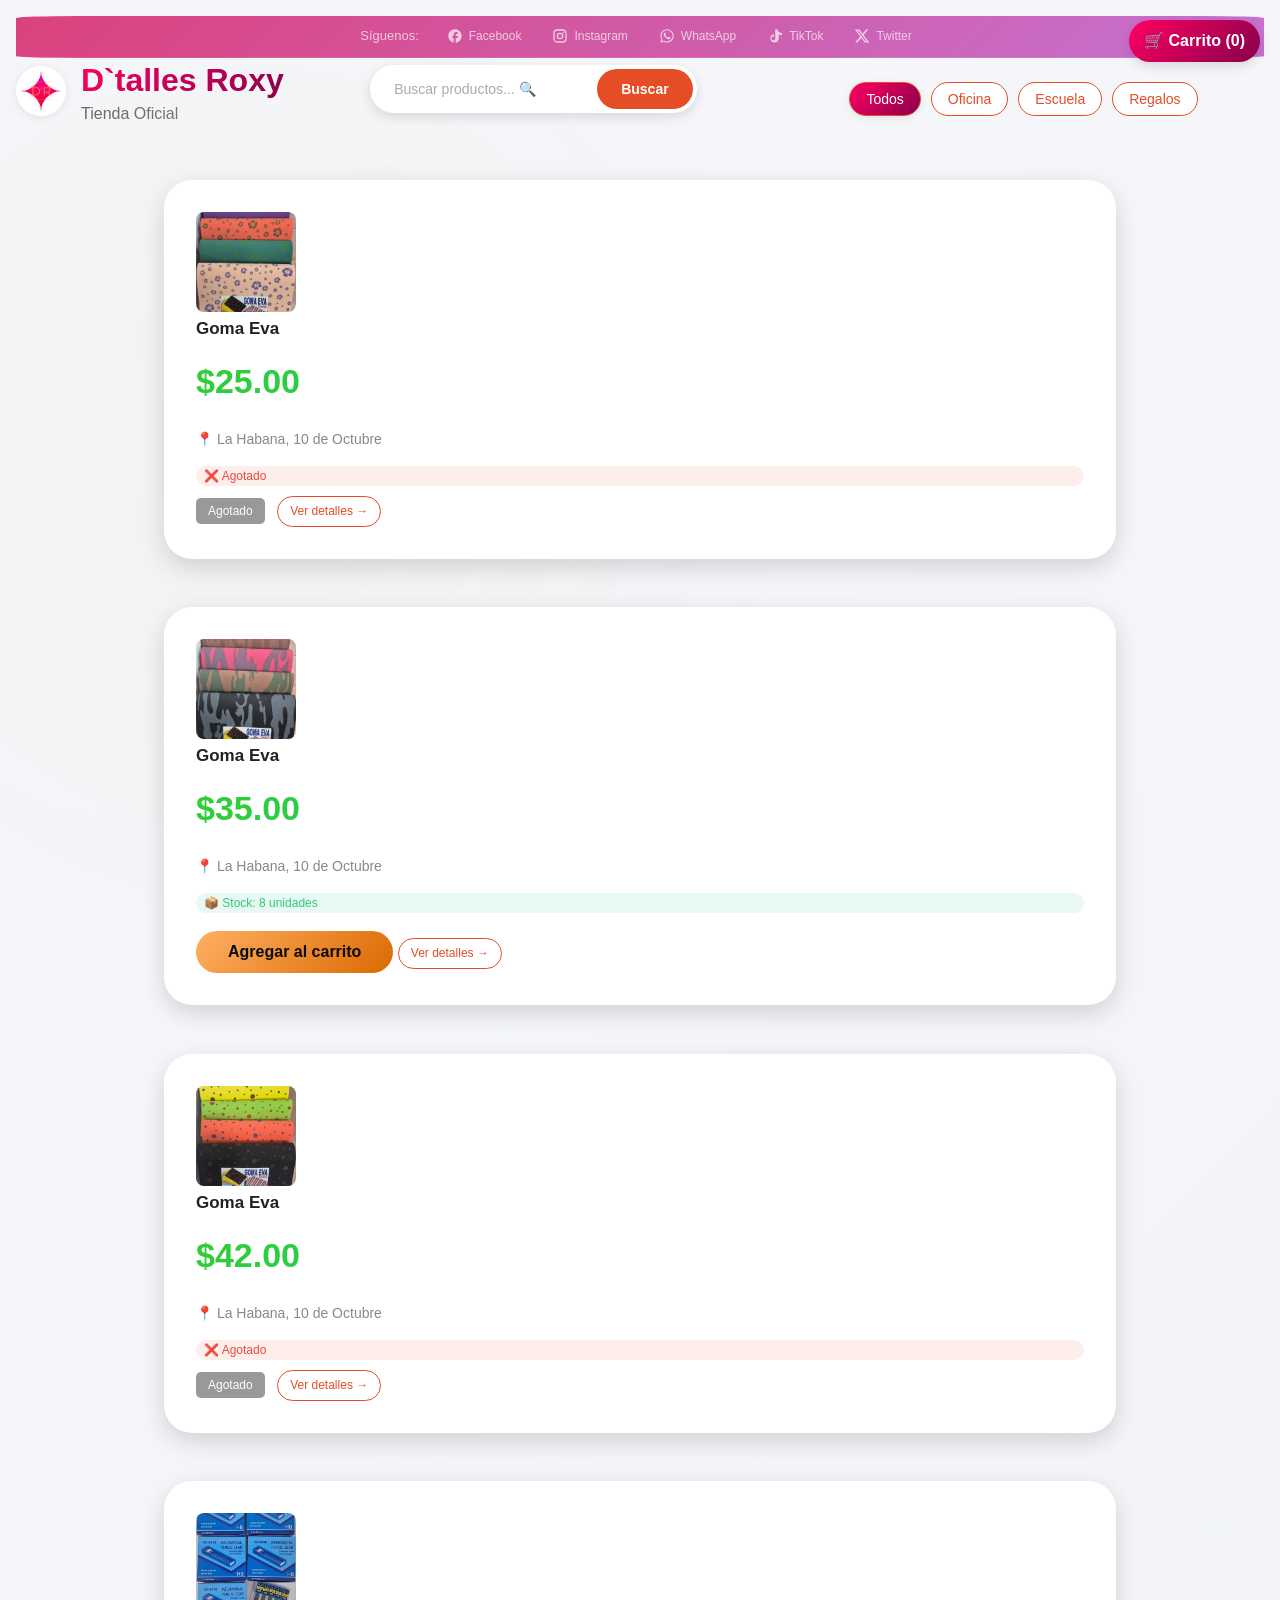
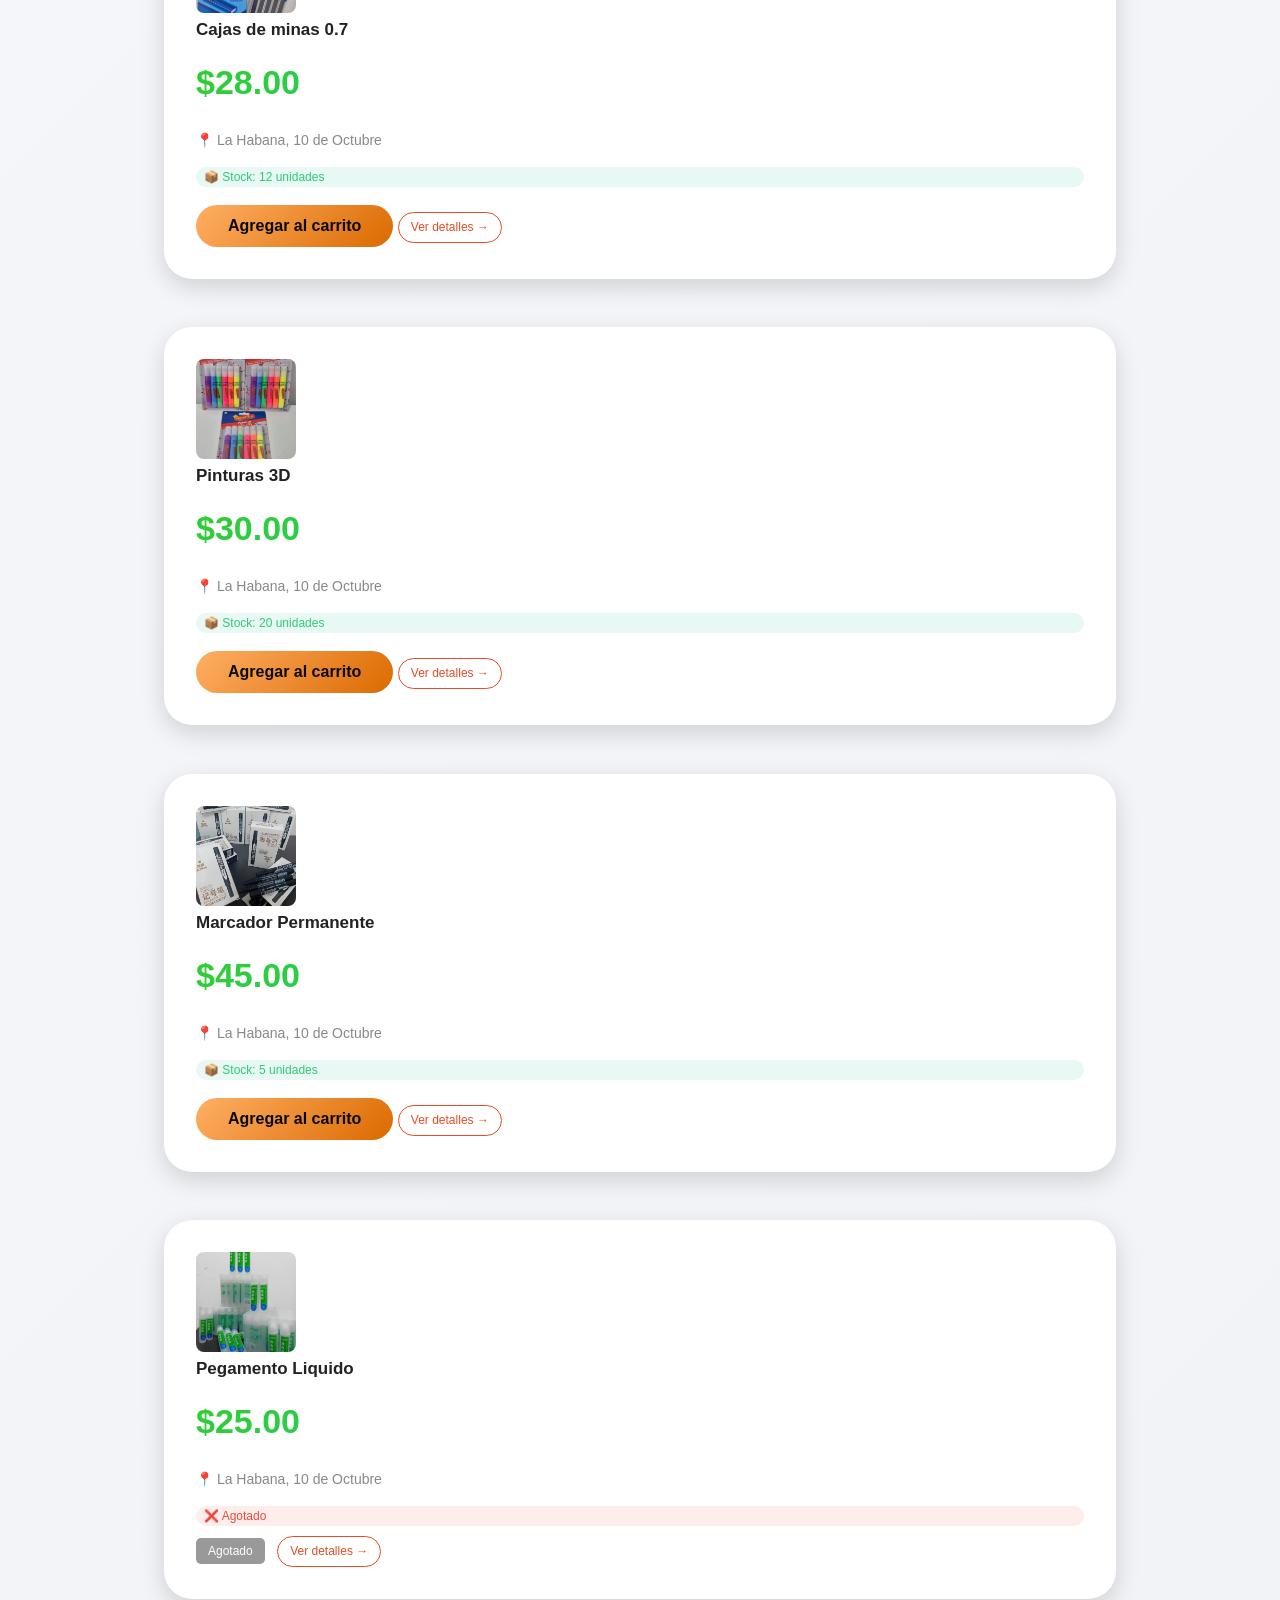
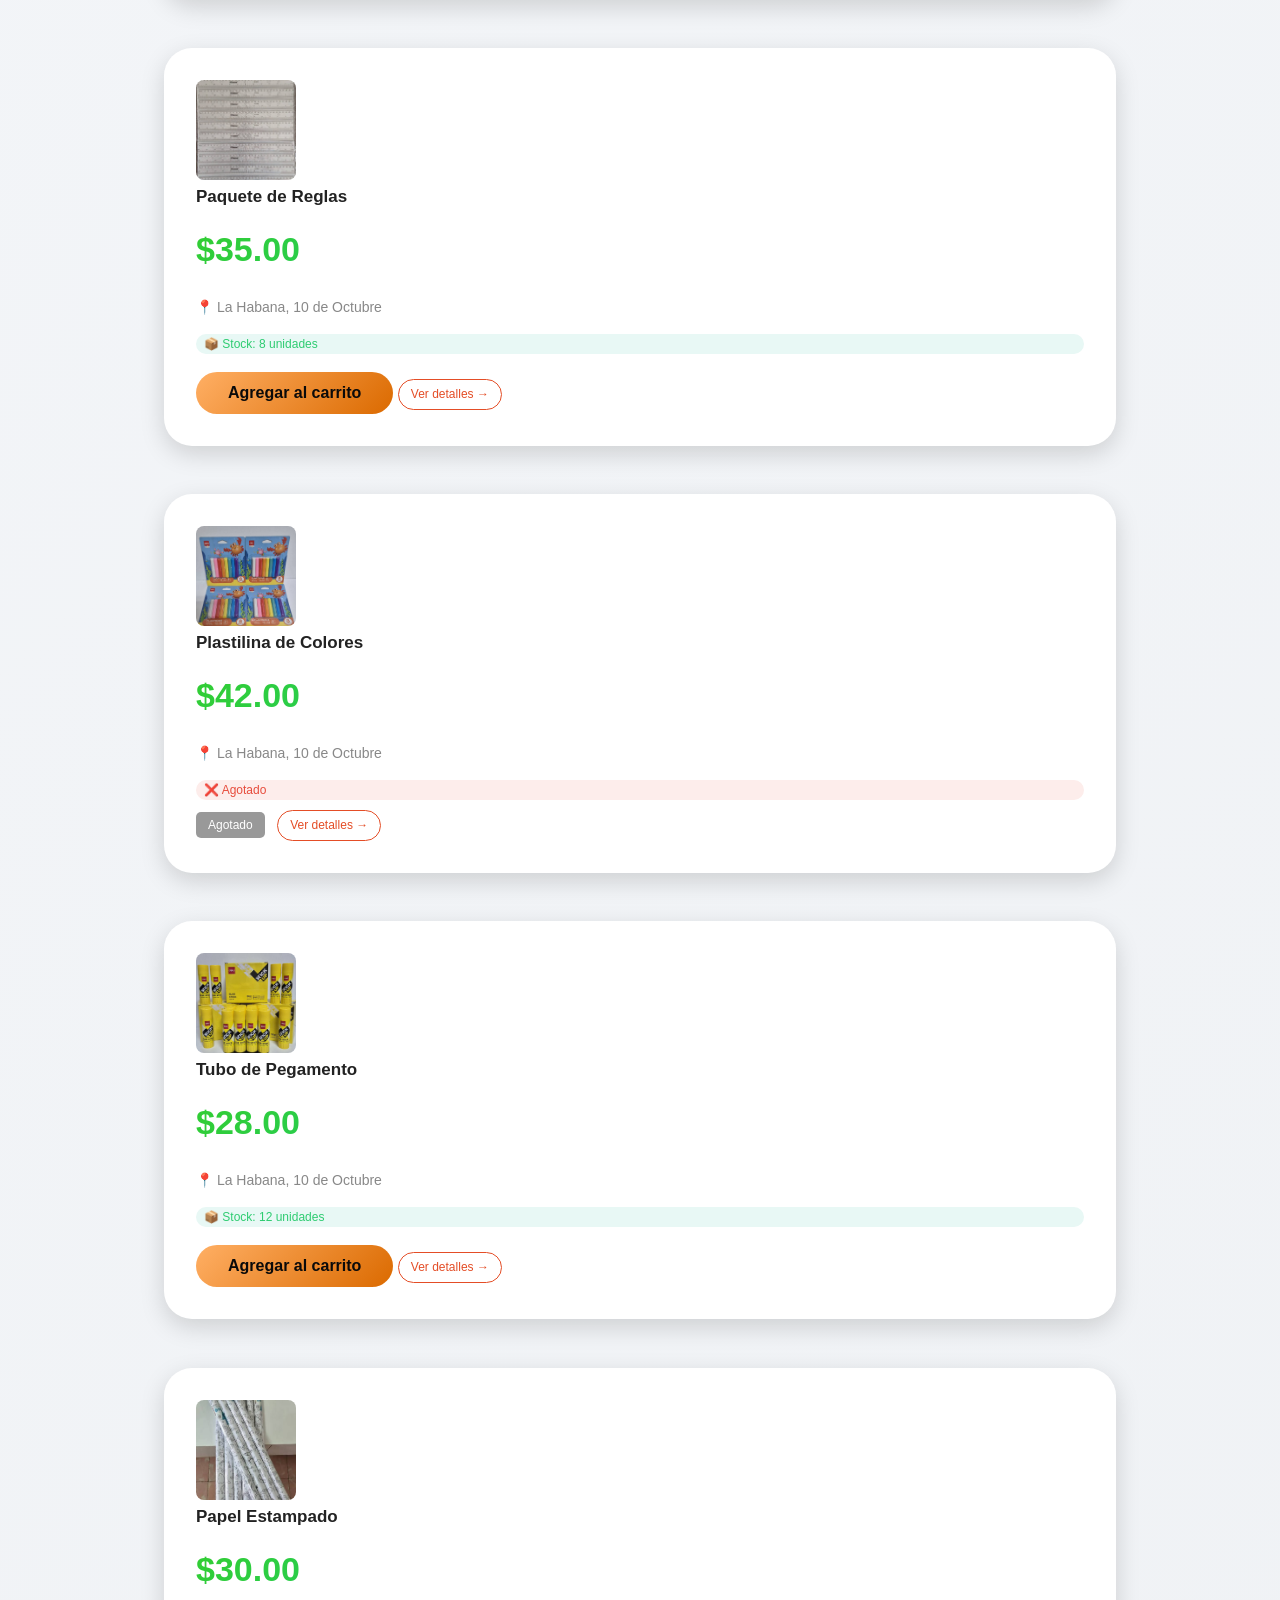
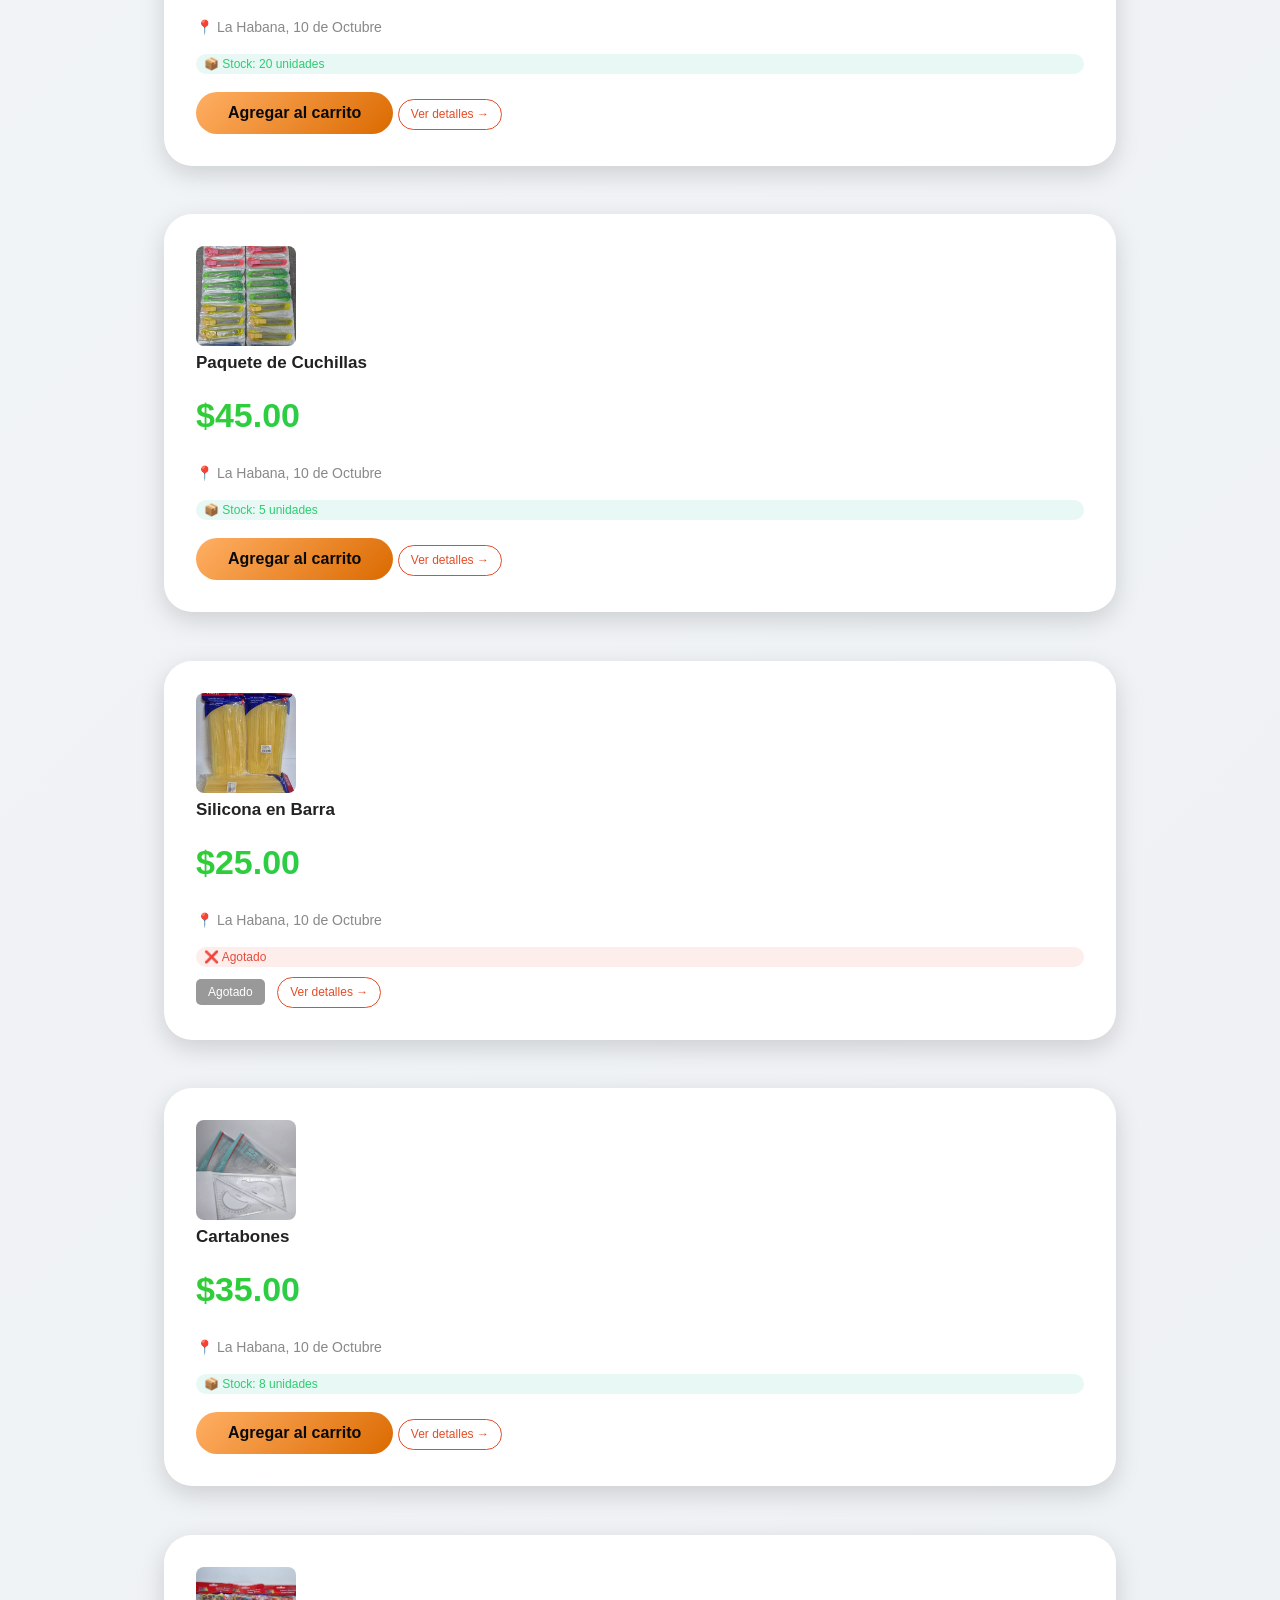
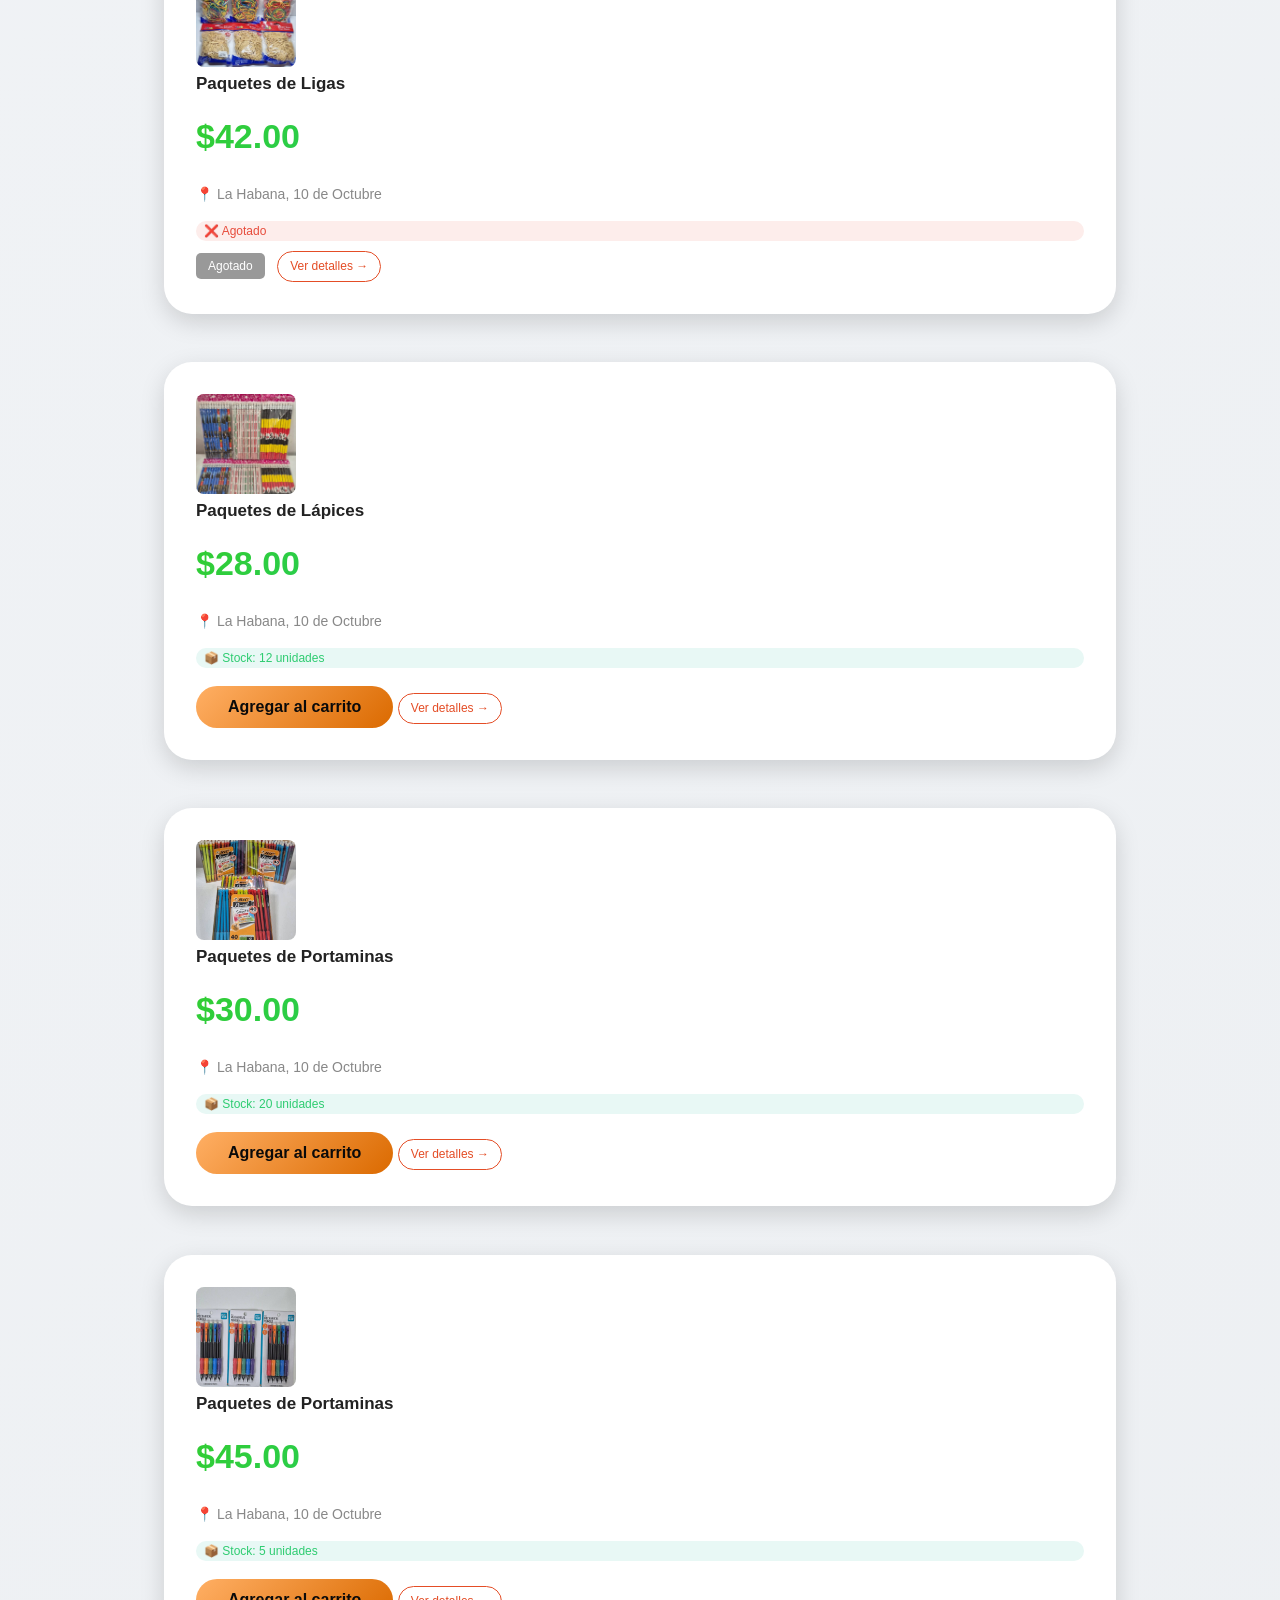
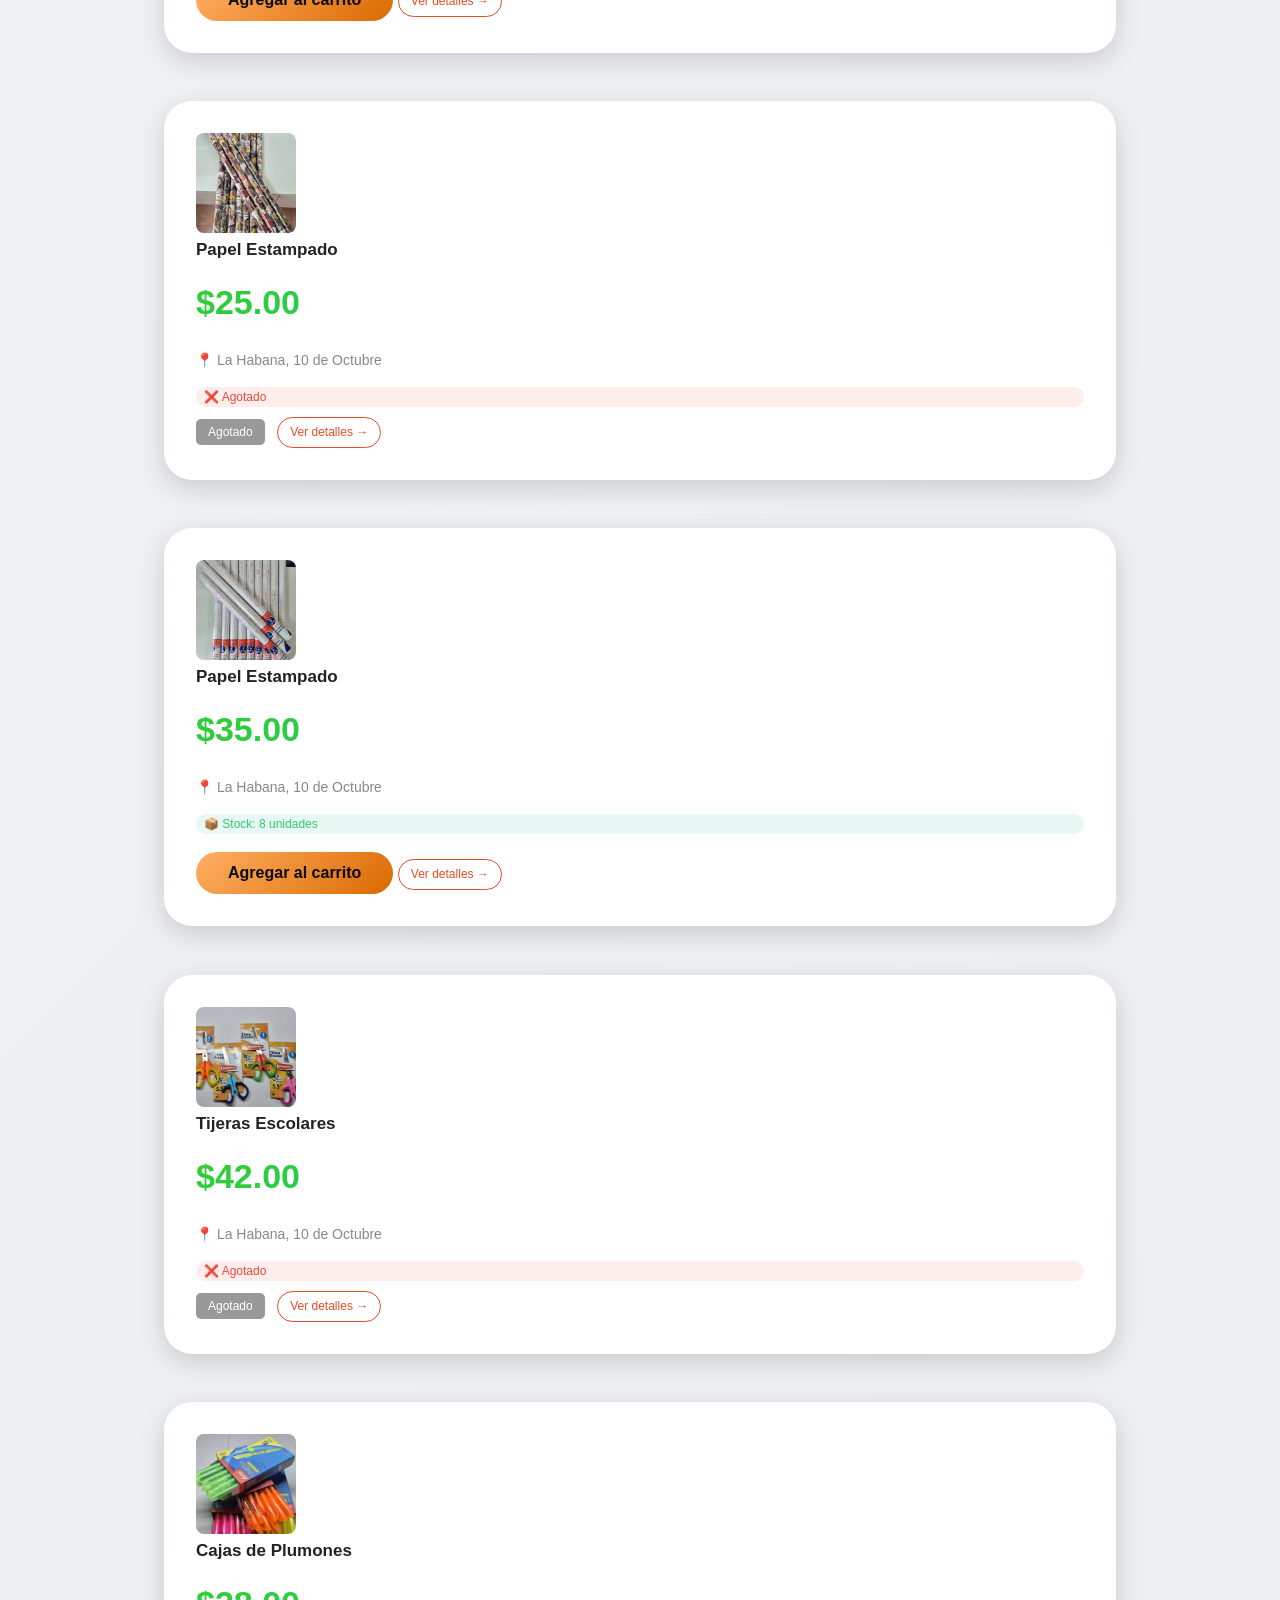
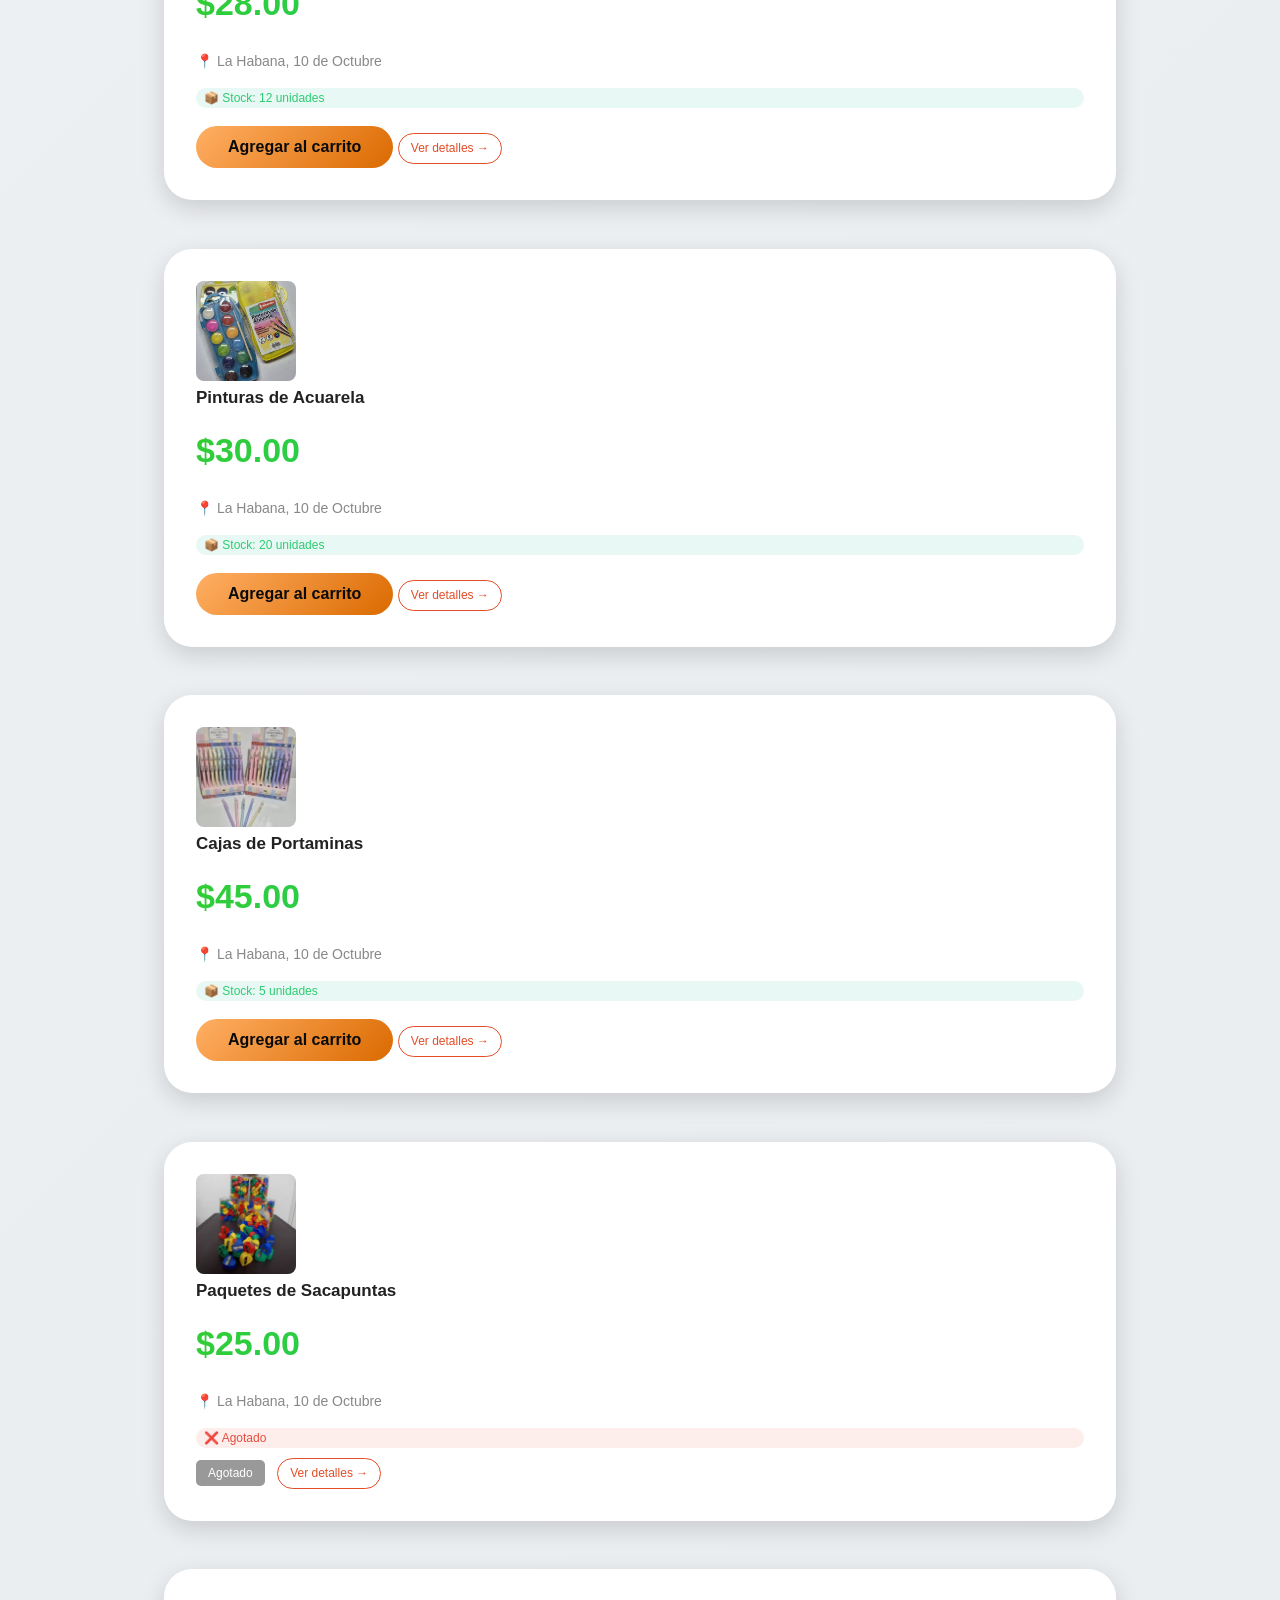
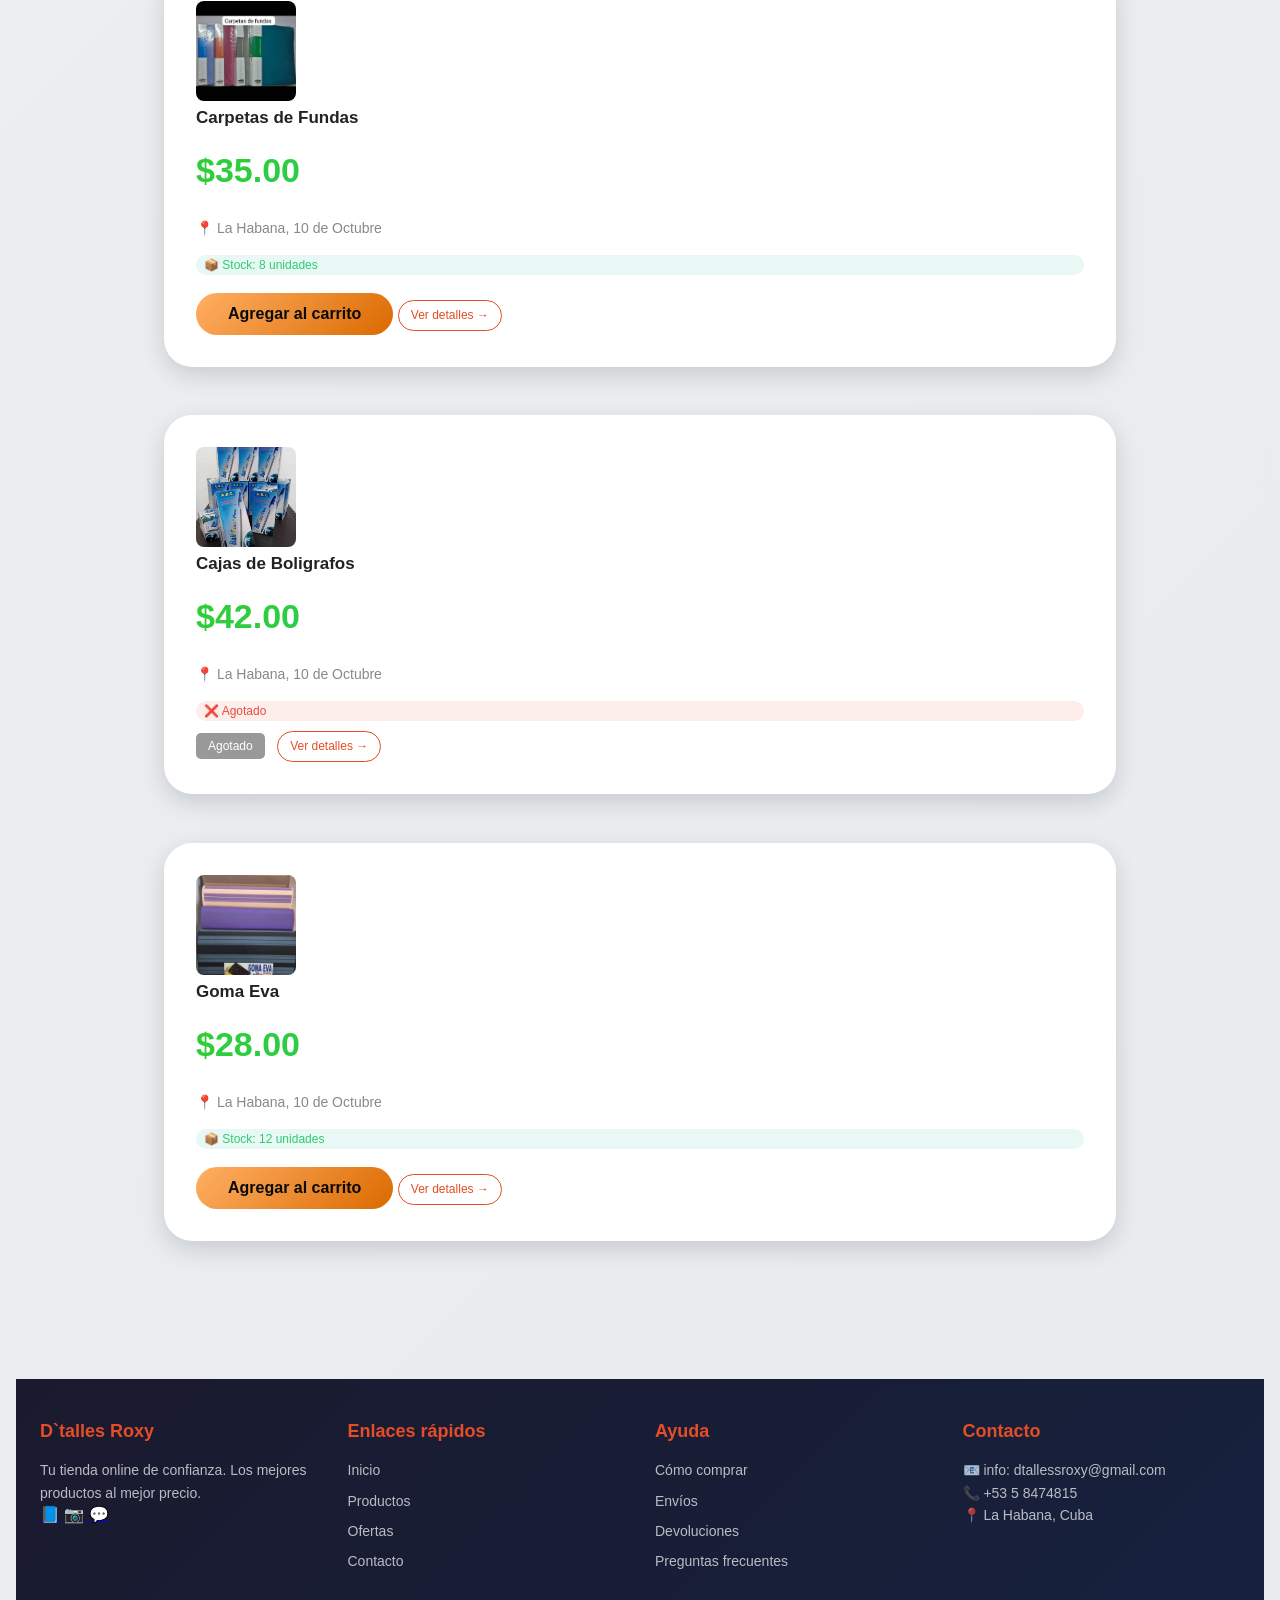
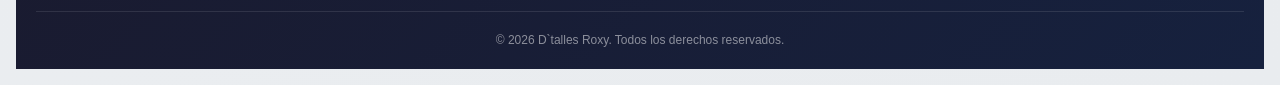
<file: index.html>
<!DOCTYPE html>
<html lang="es">
<head>
    <meta charset="UTF-8">
    <meta http-equiv="Content-Security-Policy" 
          content="default-src 'self'; 
                   script-src 'self' 'unsafe-inline'; 
                   style-src 'self' 'unsafe-inline'; 
                   img-src 'self' data: https://picsum.photos;">
        <!-- Prevenir que el navegador adivine tipos de archivo -->
    <meta http-equiv="X-Content-Type-Options" content="nosniff">
    
    <!-- Evitar que la página se muestre en iframes (clickjacking) -->
    <meta http-equiv="X-Frame-Options" content="DENY">
    
    <!-- Controlar la información de referencia -->
    <meta name="referrer" content="strict-origin-when-cross-origin">
    
    <meta name="viewport" content="width=device-width, initial-scale=1.0, user-scalable=yes">
    <title>D`talles Roxy</title>
     <!-- Favicon estándar -->
    <link rel="icon" type="image/x-icon" href="imagenes/logotipo1.png">
    <link rel="icon" type="image/png" sizes="32x32" href="imagenes/logotipo1.png">
    <link rel="icon" type="image/png" sizes="16x16" href="imagenes/logotipo1.png">
    
    <!-- Apple iOS -->
    <link rel="apple-touch-icon" sizes="180x180" href="imagenes/logotipo1.png">
    
    <!-- Android Chrome -->
    <link rel="manifest" href="imagenes/logotipo1.png">
    
    <!-- Windows -->
    <meta name="msapplication-TileColor" content="#e44d26">
    <meta name="theme-color" content="#e44d26">
    <link rel="stylesheet" href="estilos.css">
</head>
<body>
    
    <!-- ========== BARRA DE REDES SOCIALES (ENCIMA DEL HEADER) ========== -->
    <div class="top-social-bar">
        <div class="top-social-container">
            <span class="social-text">Síguenos:</span>
            <div class="top-social-links">
                <a href="https://www.facebook.com/D`talles Roxy" target="_blank" class="top-social-icon facebook" aria-label="Facebook">
                    <svg viewBox="0 0 24 24" width="16" height="16" fill="currentColor">
                        <path d="M22 12c0-5.52-4.48-10-10-10S2 6.48 2 12c0 4.84 3.44 8.87 8 9.8V15H8v-3h2V9.5C10 7.57 11.57 6 13.5 6H16v3h-2c-.55 0-1 .45-1 1v2h3v3h-3v6.95c5.05-.5 9-4.76 9-9.95z"/>
                    </svg>
                    <span>Facebook</span>
                </a>
                <a href="https://www.instagram.com/dtalles_roxy" target="_blank" class="top-social-icon instagram" aria-label="Instagram">
                    <svg viewBox="0 0 24 24" width="16" height="16" fill="currentColor">
                        <path d="M7.8 2h8.4C19.4 2 22 4.6 22 7.8v8.4a5.8 5.8 0 0 1-5.8 5.8H7.8C4.6 22 2 19.4 2 16.2V7.8A5.8 5.8 0 0 1 7.8 2m-.2 2A3.6 3.6 0 0 0 4 7.6v8.8C4 18.5 5.5 20 7.6 20h8.8a3.6 3.6 0 0 0 3.6-3.6V7.6C20 5.5 18.5 4 16.4 4H7.6m9.65 1.5a1.25 1.25 0 0 1 1.25 1.25A1.25 1.25 0 0 1 17.25 8 1.25 1.25 0 0 1 16 6.75a1.25 1.25 0 0 1 1.25-1.25M12 7a5 5 0 0 1 5 5 5 5 0 0 1-5 5 5 5 0 0 1-5-5 5 5 0 0 1 5-5m0 2a3 3 0 0 0-3 3 3 3 0 0 0 3 3 3 3 0 0 0 3-3 3 3 0 0 0-3-3z"/>
                    </svg>
                    <span>Instagram</span>
                </a>
                <a href="https://wa.me/5358474815" target="_blank" class="top-social-icon whatsapp" aria-label="WhatsApp">
                    <svg viewBox="0 0 24 24" width="16" height="16" fill="currentColor">
                        <path d="M12.04 2C6.58 2 2.13 6.45 2.13 11.91c0 1.75.5 3.47 1.44 4.96L2 22l5.25-1.44c1.47.86 3.16 1.31 4.79 1.31 5.46 0 9.91-4.45 9.91-9.91S17.5 2 12.04 2zm0 18.23c-1.5 0-2.98-.41-4.26-1.19l-.31-.18-3.12.86.84-3.07-.2-.33c-.86-1.36-1.31-2.92-1.31-4.51 0-4.6 3.74-8.34 8.36-8.34 4.6 0 8.34 3.74 8.34 8.34s-3.74 8.36-8.34 8.36zm4.58-6.26c-.25-.13-1.49-.74-1.72-.82-.23-.09-.4-.13-.57.13-.17.26-.66.82-.81.99-.15.17-.3.19-.55.06-.25-.13-1.05-.39-2-1.23-.74-.66-1.24-1.47-1.38-1.72-.15-.25-.02-.38.11-.51.11-.11.25-.29.38-.44.13-.15.17-.26.25-.43.08-.17.04-.32-.02-.45-.06-.13-.57-1.38-.78-1.89-.21-.51-.41-.43-.57-.44-.15-.01-.32-.01-.49-.01-.17 0-.44.06-.67.31-.23.25-.88.86-.88 2.11 0 1.25.91 2.46 1.04 2.63.13.17 1.8 2.75 4.35 3.86 2.55 1.11 2.55.74 3.01.69.46-.05 1.49-.61 1.7-1.2.21-.59.21-1.1.15-1.2-.06-.11-.22-.17-.47-.3z"/>
                    </svg>
                    <span>WhatsApp</span>
                </a>
                <a href="https://www.tiktok" target="_blank" class="top-social-icon tiktok" aria-label="TikTok">
                    <svg viewBox="0 0 24 24" width="16" height="16" fill="currentColor">
                        <path d="M19.59 6.69a4.83 4.83 0 0 1-3.77-4.25V2h-3.45v13.67a2.89 2.89 0 0 1-5.2 1.74 2.89 2.89 0 0 1 2.31-4.64 2.93 2.93 0 0 1 .88.13V9.4a6.84 6.84 0 0 0-1-.05A6.33 6.33 0 0 0 5 15.64a6.34 6.34 0 0 0 10.86 4.27 6.34 6.34 0 0 0 1.79-4.41V9.41a8.32 8.32 0 0 0 4.87 1.5V7.48a4.83 4.83 0 0 1-2.93-.79z"/>
                    </svg>
                    <span>TikTok</span>
                </a>
                <a href="https://twitter" target="_blank" class="top-social-icon twitter" aria-label="Twitter/X">
                    <svg viewBox="0 0 24 24" width="16" height="16" fill="currentColor">
                        <path d="M18.244 2.25h3.308l-7.227 8.26 8.502 11.24H16.17l-5.214-6.817L4.99 21.75H1.68l7.73-8.835L1.254 2.25H8.08l4.713 6.231zm-1.161 17.52h1.833L7.084 4.126H5.117z"/>
                    </svg>
                    <span>Twitter</span>
                </a>
            </div>
        </div>
    </div>

    <!-- ========== CARRITO FLOTANTE ========== -->
    <div class="carrito-icono" id="carrito-icono">
        🛒 Carrito (<span id="carrito-contador">0</span>)
    </div>
    
    <div class="overlay" id="overlay"></div>
    
    <!-- ========== CARRITO MODAL ========== -->
    <div class="carrito-modal" id="carrito-modal">
        <h3>Tu Carrito</h3>
        <div id="carrito-items"></div>
        <div class="total-carrito" id="carrito-total">Total: $0.00</div>
        <div id="carrito-botones"></div>  <!-- ← NUEVO: contenedor para botones -->
        <button onclick="cerrarCarrito()" style="margin-top: 10px; padding: 8px; width: 100%; background: #666; color: white; border: none; border-radius: 5px; cursor: pointer;">Cerrar</button>
    </div>
    
    <!-- ========== HEADER ========== -->
    <div class="header-moderno">
        <div class="header-container">
            <div class="logo">
                <img src="imagenes/logotipo2.png" alt="" class="logo-imagen">
                <div>
                    <h1>D`talles Roxy</h1>
                    <p class="slogan">Tienda Oficial</p>
                </div>
            </div>
        
            <!-- BUSCADOR -->
            <div class="buscador-container">
                <form id="buscador-form" class="buscador">
                    <input type="text" id="buscar-input" placeholder="Buscar productos... 🔍" autocomplete="off">
                    <button type="submit">Buscar</button>
                </form>
                <div id="resultados-busqueda" class="resultados-busqueda"></div>
            </div>
        
            <!-- FILTROS POR CATEGORÍA -->
            <div class="filtros">
                <button class="filtro-btn activo" data-categoria="todos">Todos</button>
                <button class="filtro-btn" data-categoria="Oficina">Oficina</button>
                <button class="filtro-btn" data-categoria="Escuela">Escuela</button>
                <button class="filtro-btn" data-categoria="Regalos">Regalos</button>
            </div>
        </div>
    </div>

    <!-- ========== CONTENEDOR DE PRODUCTOS ========== -->
    <main class="contenedor" id="productos-container"></main>

    <!-- ========== SCRIPTS ========== -->
    <script src="js/carrito.js"></script>
    <script src="js/productos.js"></script>
    <script src="js/main.js"></script>

    <!-- ========== BOTÓN VOLVER ARRIBA ========== -->
    <button onclick="window.scrollTo({top: 0, behavior: 'smooth'})" id="scrollTopBtn" class="scroll-top-btn" title="Volver arriba">↑</button>

    <!-- ========== FOOTER ========== -->
    <footer class="footer">
    <div class="footer-container">
        <div class="footer-section">
            <h3>D`talles Roxy</h3>
            <p>Tu tienda online de confianza. Los mejores productos al mejor precio.</p>
            <div class="footer-social">
                <a href="#" class="footer-social-icon">📘</a>
                <a href="#" class="footer-social-icon">📷</a>
                <a href="#" class="footer-social-icon">💬</a>
            </div>
        </div>
        
        <div class="footer-section">
            <h3>Enlaces rápidos</h3>
            <ul>
                <li><a href="index.html">Inicio</a></li>
                <li><a href="#">Productos</a></li>
                <li><a href="#">Ofertas</a></li>
                <li><a href="#">Contacto</a></li>
            </ul>
        </div>
        
        <div class="footer-section">
            <h3>Ayuda</h3>
            <ul>
                <li><a href="#">Cómo comprar</a></li>
                <li><a href="#">Envíos</a></li>
                <li><a href="#">Devoluciones</a></li>
                <li><a href="#">Preguntas frecuentes</a></li>
            </ul>
        </div>
        
        <div class="footer-section">
            <h3>Contacto</h3>
            <p>📧 info: dtallessroxy@gmail.com</p>
            <p>📞 +53 5 8474815</p>
            <p>📍 La Habana, Cuba</p>
        </div>
    </div>
    
    <div class="footer-bottom">
        <p>&copy; 2026 D`talles Roxy. Todos los derechos reservados.</p>
    </div>
    </footer>
</body>
</html>
</file>
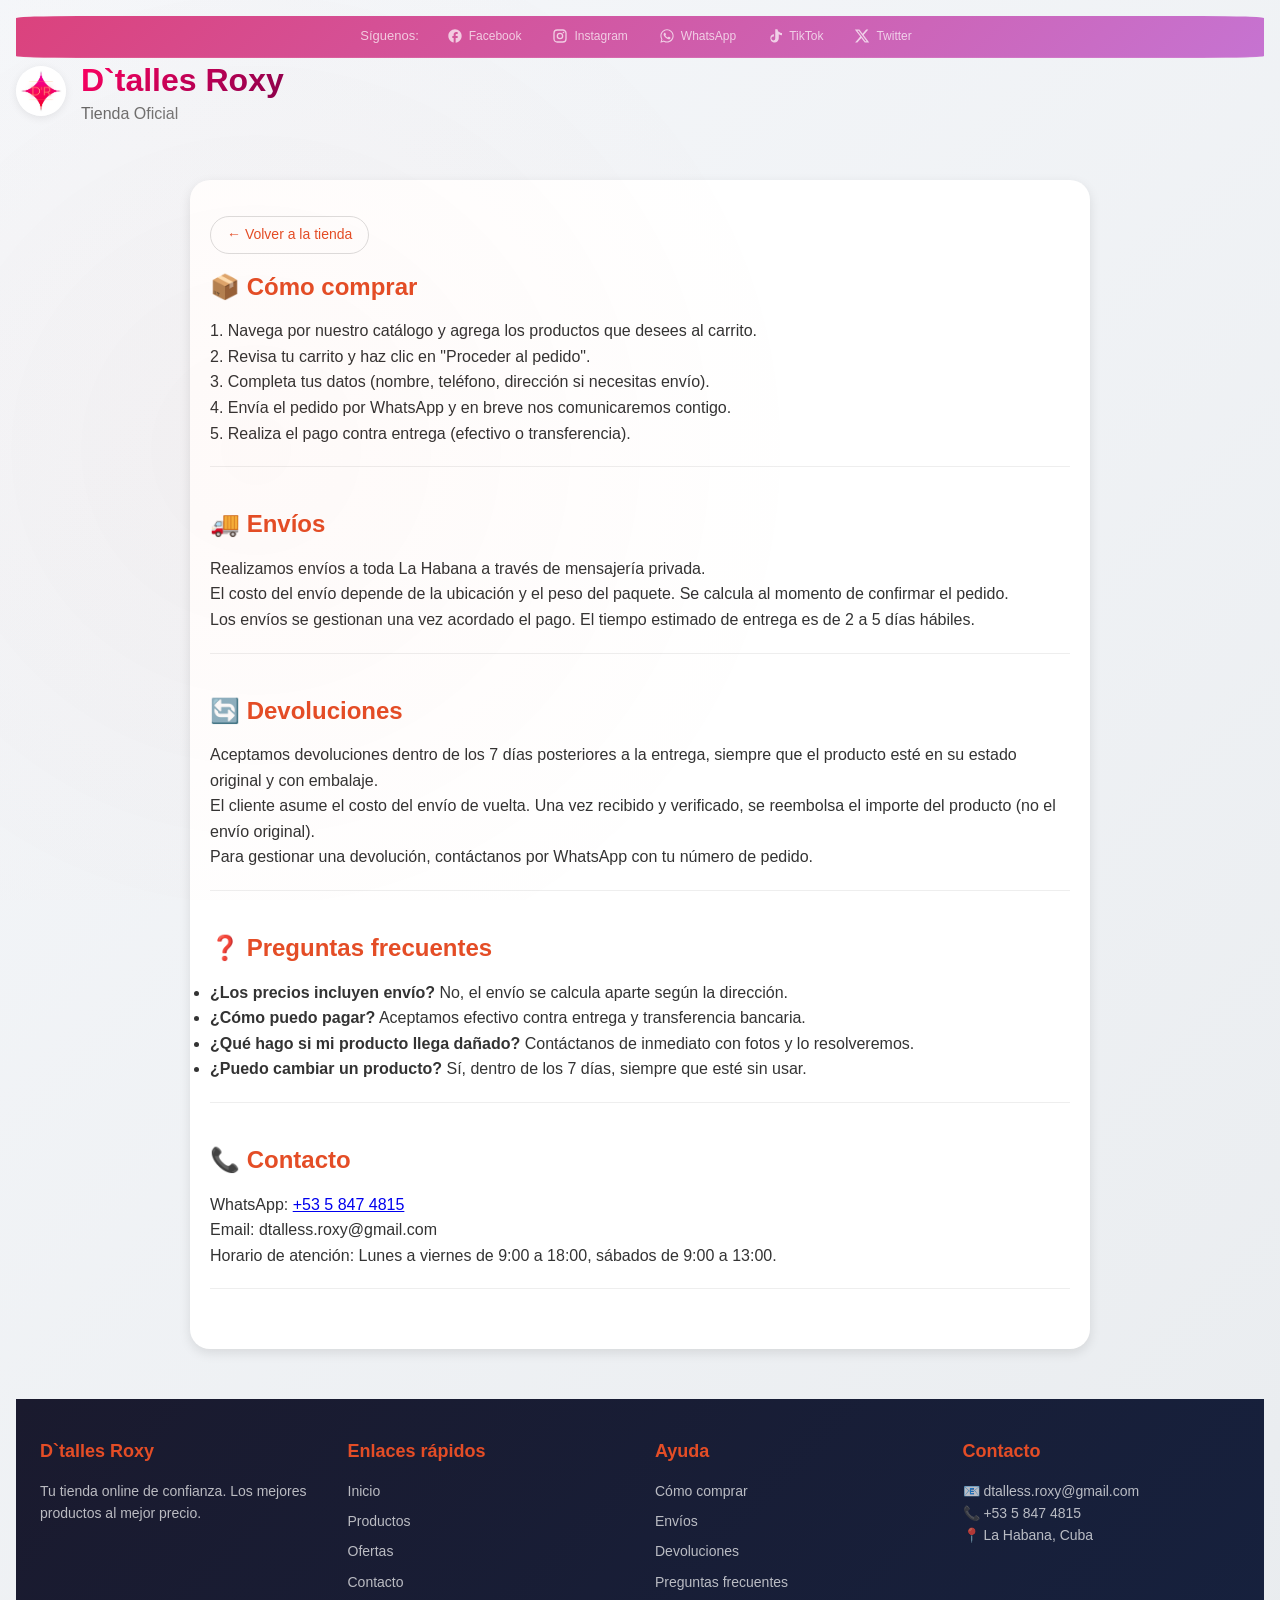
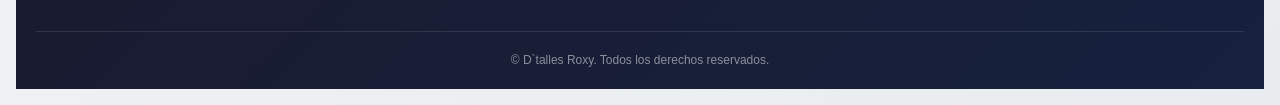
<file: info.html>
<!DOCTYPE html>
<html lang="es">
<head>
    <meta charset="UTF-8">
    <meta http-equiv="Content-Security-Policy" 
          content="default-src 'self'; 
                   script-src 'self' 'unsafe-inline'; 
                   style-src 'self' 'unsafe-inline'; 
                   img-src 'self' data: https://picsum.photos;">
        <!-- Prevenir que el navegador adivine tipos de archivo -->
    <meta http-equiv="X-Content-Type-Options" content="nosniff">
    
    <!-- Evitar que la página se muestre en iframes (clickjacking) -->
    <meta http-equiv="X-Frame-Options" content="DENY">
    
    <!-- Controlar la información de referencia -->
    <meta name="referrer" content="strict-origin-when-cross-origin">
    
    <meta name="viewport" content="width=device-width, initial-scale=1.0, user-scalable=yes">
    <title>D`talles Roxy</title>
     <!-- Favicon estándar -->
    <link rel="icon" type="image/x-icon" href="imagenes/logotipo1.png">
    <link rel="icon" type="image/png" sizes="32x32" href="imagenes/logotipo1.png">
    <link rel="icon" type="image/png" sizes="16x16" href="imagenes/logotipo1.png">
    
    <!-- Apple iOS -->
    <link rel="apple-touch-icon" sizes="180x180" href="imagenes/logotipo1.png">
    
    <!-- Android Chrome -->
    <link rel="manifest" href="imagenes/logotipo1.png">
    
    <!-- Windows -->
    <meta name="msapplication-TileColor" content="#e44d26">
    <meta name="theme-color" content="#e44d26">
    <link rel="stylesheet" href="estilos.css">
</head>
<body>
    <!-- ========== BARRA DE REDES SOCIALES (ENCIMA DEL HEADER) ========== -->
    <div class="top-social-bar">
        <div class="top-social-container">
            <span class="social-text">Síguenos:</span>
            <div class="top-social-links">
                <a href="https://www.facebook.com/D`talles Roxy" target="_blank" class="top-social-icon facebook" aria-label="Facebook">
                    <svg viewBox="0 0 24 24" width="16" height="16" fill="currentColor">
                        <path d="M22 12c0-5.52-4.48-10-10-10S2 6.48 2 12c0 4.84 3.44 8.87 8 9.8V15H8v-3h2V9.5C10 7.57 11.57 6 13.5 6H16v3h-2c-.55 0-1 .45-1 1v2h3v3h-3v6.95c5.05-.5 9-4.76 9-9.95z"/>
                    </svg>
                    <span>Facebook</span>
                </a>
                <a href="https://www.instagram.com/dtalles_roxy" target="_blank" class="top-social-icon instagram" aria-label="Instagram">
                    <svg viewBox="0 0 24 24" width="16" height="16" fill="currentColor">
                        <path d="M7.8 2h8.4C19.4 2 22 4.6 22 7.8v8.4a5.8 5.8 0 0 1-5.8 5.8H7.8C4.6 22 2 19.4 2 16.2V7.8A5.8 5.8 0 0 1 7.8 2m-.2 2A3.6 3.6 0 0 0 4 7.6v8.8C4 18.5 5.5 20 7.6 20h8.8a3.6 3.6 0 0 0 3.6-3.6V7.6C20 5.5 18.5 4 16.4 4H7.6m9.65 1.5a1.25 1.25 0 0 1 1.25 1.25A1.25 1.25 0 0 1 17.25 8 1.25 1.25 0 0 1 16 6.75a1.25 1.25 0 0 1 1.25-1.25M12 7a5 5 0 0 1 5 5 5 5 0 0 1-5 5 5 5 0 0 1-5-5 5 5 0 0 1 5-5m0 2a3 3 0 0 0-3 3 3 3 0 0 0 3 3 3 3 0 0 0 3-3 3 3 0 0 0-3-3z"/>
                    </svg>
                    <span>Instagram</span>
                </a>
                <a href="https://wa.me/5358474815" target="_blank" class="top-social-icon whatsapp" aria-label="WhatsApp">
                    <svg viewBox="0 0 24 24" width="16" height="16" fill="currentColor">
                        <path d="M12.04 2C6.58 2 2.13 6.45 2.13 11.91c0 1.75.5 3.47 1.44 4.96L2 22l5.25-1.44c1.47.86 3.16 1.31 4.79 1.31 5.46 0 9.91-4.45 9.91-9.91S17.5 2 12.04 2zm0 18.23c-1.5 0-2.98-.41-4.26-1.19l-.31-.18-3.12.86.84-3.07-.2-.33c-.86-1.36-1.31-2.92-1.31-4.51 0-4.6 3.74-8.34 8.36-8.34 4.6 0 8.34 3.74 8.34 8.34s-3.74 8.36-8.34 8.36zm4.58-6.26c-.25-.13-1.49-.74-1.72-.82-.23-.09-.4-.13-.57.13-.17.26-.66.82-.81.99-.15.17-.3.19-.55.06-.25-.13-1.05-.39-2-1.23-.74-.66-1.24-1.47-1.38-1.72-.15-.25-.02-.38.11-.51.11-.11.25-.29.38-.44.13-.15.17-.26.25-.43.08-.17.04-.32-.02-.45-.06-.13-.57-1.38-.78-1.89-.21-.51-.41-.43-.57-.44-.15-.01-.32-.01-.49-.01-.17 0-.44.06-.67.31-.23.25-.88.86-.88 2.11 0 1.25.91 2.46 1.04 2.63.13.17 1.8 2.75 4.35 3.86 2.55 1.11 2.55.74 3.01.69.46-.05 1.49-.61 1.7-1.2.21-.59.21-1.1.15-1.2-.06-.11-.22-.17-.47-.3z"/>
                    </svg>
                    <span>WhatsApp</span>
                </a>
                <a href="https://www.tiktok" target="_blank" class="top-social-icon tiktok" aria-label="TikTok">
                    <svg viewBox="0 0 24 24" width="16" height="16" fill="currentColor">
                        <path d="M19.59 6.69a4.83 4.83 0 0 1-3.77-4.25V2h-3.45v13.67a2.89 2.89 0 0 1-5.2 1.74 2.89 2.89 0 0 1 2.31-4.64 2.93 2.93 0 0 1 .88.13V9.4a6.84 6.84 0 0 0-1-.05A6.33 6.33 0 0 0 5 15.64a6.34 6.34 0 0 0 10.86 4.27 6.34 6.34 0 0 0 1.79-4.41V9.41a8.32 8.32 0 0 0 4.87 1.5V7.48a4.83 4.83 0 0 1-2.93-.79z"/>
                    </svg>
                    <span>TikTok</span>
                </a>
                <a href="https://twitter" target="_blank" class="top-social-icon twitter" aria-label="Twitter/X">
                    <svg viewBox="0 0 24 24" width="16" height="16" fill="currentColor">
                        <path d="M18.244 2.25h3.308l-7.227 8.26 8.502 11.24H16.17l-5.214-6.817L4.99 21.75H1.68l7.73-8.835L1.254 2.25H8.08l4.713 6.231zm-1.161 17.52h1.833L7.084 4.126H5.117z"/>
                    </svg>
                    <span>Twitter</span>
                </a>
            </div>
        </div>
    </div>
    <div class="header-moderno">
        <div class="header-container">
            <div class="logo">
                <img src="imagenes/logotipo2.png" alt="" class="logo-imagen">
                <div>
                    <h1>D`talles Roxy</h1>
                    <p class="slogan">Tienda Oficial</p>
                </div>
            </div>
        </div>
    </div>

    <!-- INFO CONTAINER -->
    <div class="info-container">
        <a href="index.html" class="back-link">← Volver a la tienda</a>

        <div id="comprar" class="info-section">
            <h2>📦 Cómo comprar</h2>
            <p>1. Navega por nuestro catálogo y agrega los productos que desees al carrito.</p>
            <p>2. Revisa tu carrito y haz clic en "Proceder al pedido".</p>
            <p>3. Completa tus datos (nombre, teléfono, dirección si necesitas envío).</p>
            <p>4. Envía el pedido por WhatsApp y en breve nos comunicaremos contigo.</p>
            <p>5. Realiza el pago contra entrega (efectivo o transferencia).</p>
        </div>

        <div id="envios" class="info-section">
            <h2>🚚 Envíos</h2>
            <p>Realizamos envíos a toda La Habana a través de mensajería privada.</p>
            <p>El costo del envío depende de la ubicación y el peso del paquete. Se calcula al momento de confirmar el pedido.</p>
            <p>Los envíos se gestionan una vez acordado el pago. El tiempo estimado de entrega es de 2 a 5 días hábiles.</p>
        </div>

        <div id="devoluciones" class="info-section">
            <h2>🔄 Devoluciones</h2>
            <p>Aceptamos devoluciones dentro de los 7 días posteriores a la entrega, siempre que el producto esté en su estado original y con embalaje.</p>
            <p>El cliente asume el costo del envío de vuelta. Una vez recibido y verificado, se reembolsa el importe del producto (no el envío original).</p>
            <p>Para gestionar una devolución, contáctanos por WhatsApp con tu número de pedido.</p>
        </div>

        <div id="faq" class="info-section">
            <h2>❓ Preguntas frecuentes</h2>
            <ul>
                <li><strong>¿Los precios incluyen envío?</strong> No, el envío se calcula aparte según la dirección.</li>
                <li><strong>¿Cómo puedo pagar?</strong> Aceptamos efectivo contra entrega y transferencia bancaria.</li>
                <li><strong>¿Qué hago si mi producto llega dañado?</strong> Contáctanos de inmediato con fotos y lo resolveremos.</li>
                <li><strong>¿Puedo cambiar un producto?</strong> Sí, dentro de los 7 días, siempre que esté sin usar.</li>
            </ul>
        </div>

        <div id="contacto" class="info-section">
            <h2>📞 Contacto</h2>
            <p>WhatsApp: <a href="https://wa.me/5358474815" target="_blank">+53 5 847 4815</a></p>
            <p>Email: dtalless.roxy@gmail.com</p>
            <p>Horario de atención: Lunes a viernes de 9:00 a 18:00, sábados de 9:00 a 13:00.</p>
        </div>
    </div>

    
    <!-- ========== FOOTER ========== -->
<footer class="footer">
    <div class="footer-container">
        <div class="footer-section">
            <h3>D`talles Roxy</h3>
            <p>Tu tienda online de confianza. Los mejores productos al mejor precio.</p>
            
        </div>
        <div class="footer-section">
            <h3>Enlaces rápidos</h3>
            <ul>
                <li><a href="index.html">Inicio</a></li>
                <li><a href="index.html">Productos</a></li>
                <li><a href="index.html">Ofertas</a></li>
                <li><a href="info.html#contacto">Contacto</a></li>
            </ul>
        </div>
        <div class="footer-section">
            <h3>Ayuda</h3>
            <ul>
                <li><a href="info.html#comprar">Cómo comprar</a></li>
                <li><a href="info.html#envios">Envíos</a></li>
                <li><a href="info.html#devoluciones">Devoluciones</a></li>
                <li><a href="info.html#faq">Preguntas frecuentes</a></li>
            </ul>
        </div>
        <div class="footer-section">
            <h3>Contacto</h3>
            <p>📧 dtalless.roxy@gmail.com</p>
            <p>📞 +53 5 847 4815</p>
            <p>📍 La Habana, Cuba</p>
        </div>
    </div>
    <div class="footer-bottom">
        <p>&copy; <span id="current-year"></span> D`talles Roxy. Todos los derechos reservados.</p>
    </div>
</footer>
</body>
</html>
</file>
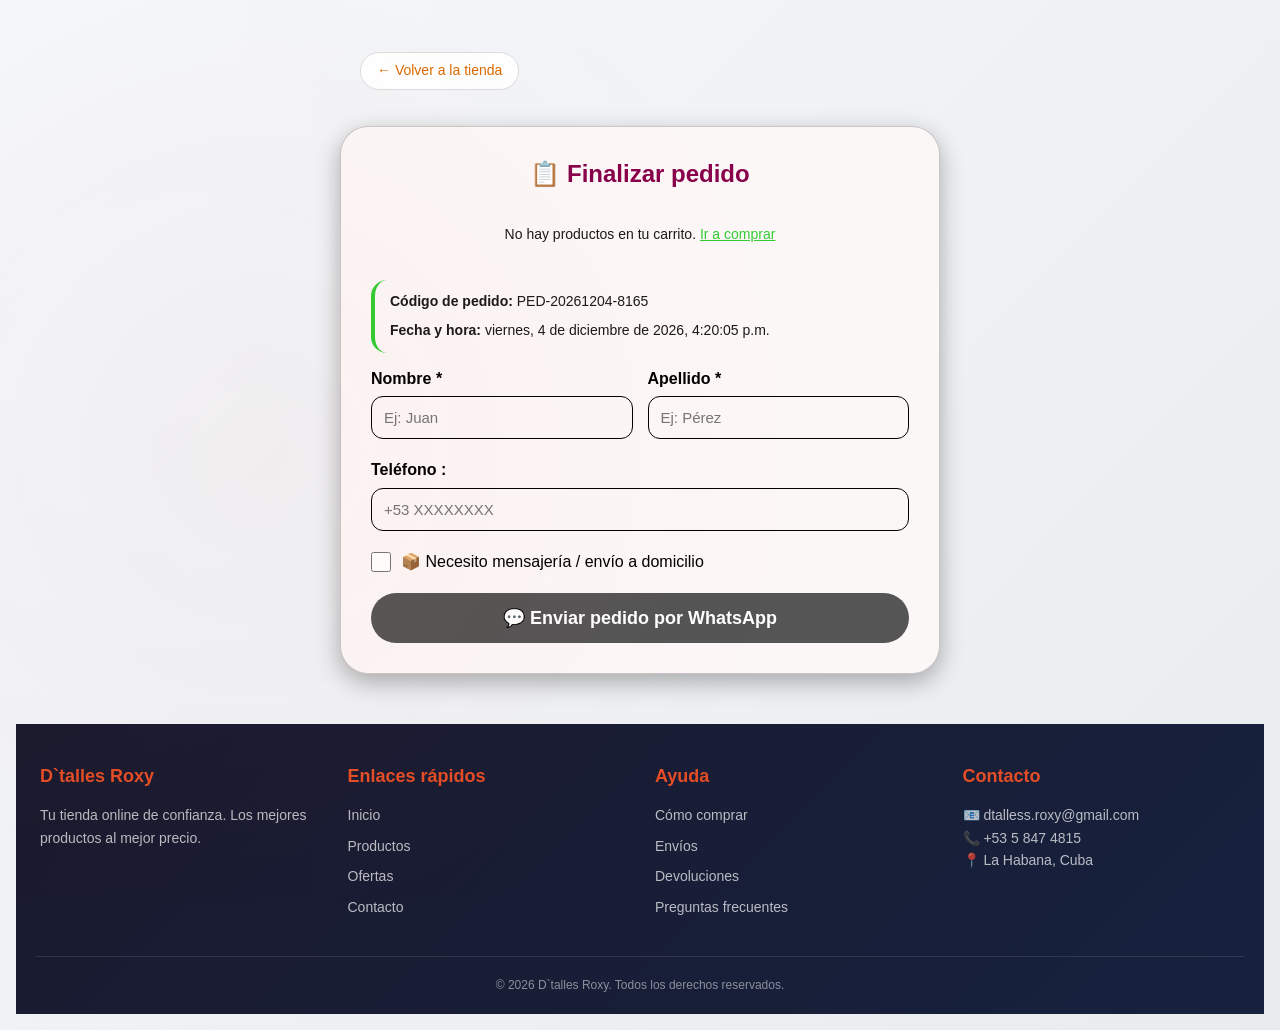
<file: pedido.html>
<!DOCTYPE html>
<html lang="es">
<head>
    <meta charset="UTF-8">
    <meta http-equiv="Content-Security-Policy" 
          content="default-src 'self'; 
                   script-src 'self' 'unsafe-inline'; 
                   style-src 'self' 'unsafe-inline'; 
                   img-src 'self' data: https://picsum.photos;">
        <!-- Prevenir que el navegador adivine tipos de archivo -->
    <meta http-equiv="X-Content-Type-Options" content="nosniff">
    
    <!-- Evitar que la página se muestre en iframes (clickjacking) -->
    <meta http-equiv="X-Frame-Options" content="DENY">
    
    <!-- Controlar la información de referencia -->
    <meta name="referrer" content="strict-origin-when-cross-origin">
    
    <meta name="viewport" content="width=device-width, initial-scale=1.0, user-scalable=yes">
    <title>D`talles Roxy</title>
     <!-- Favicon estándar -->
    <link rel="icon" type="image/x-icon" href="imagenes/logotipo1.png">
    <link rel="icon" type="image/png" sizes="32x32" href="imagenes/logotipo1.png">
    <link rel="icon" type="image/png" sizes="16x16" href="imagenes/logotipo1.png">
    
    <!-- Apple iOS -->
    <link rel="apple-touch-icon" sizes="180x180" href="imagenes/logotipo1.png">
    
    <!-- Android Chrome -->
    <link rel="manifest" href="imagenes/logotipo1.png">
    
    <!-- Windows -->
    <meta name="msapplication-TileColor" content="#e44d26">
    <meta name="theme-color" content="#e44d26">
    <link rel="stylesheet" href="estilos.css">
</head>
<body>
    <div class="pedido-header">
        <a href="index.html" class="boton-volver">← Volver a la tienda</a>
    </div>

    <div class="pedido-container">
        <h2>📋 Finalizar pedido</h2>
        <div id="resumen-carrito" class="resumen"></div>

        <!-- Mostrar código de pedido y fecha/hora -->
        <div class="info-pedido">
            <div><strong>Código de pedido:</strong> <span id="codigo-pedido"></span></div>
            <div><strong>Fecha y hora:</strong> <span id="fecha-hora"></span></div>
        </div>

        <form id="form-pedido">
            <div class="form-row">
                <div class="form-group half">
                    <label>Nombre *</label>
                    <input type="text" id="nombre" required placeholder="Ej: Juan">
                </div>
                <div class="form-group half">
                    <label>Apellido *</label>
                    <input type="text" id="apellido" required placeholder="Ej: Pérez">
                </div>
            </div>
            <div class="form-group">
                <label>Teléfono :</label>
                <input type="tel" id="telefono" required placeholder="+53 XXXXXXXX">
            </div>
            <div class="checkbox-group">
                <input type="checkbox" id="requiere-mensajeria">
                <label for="requiere-mensajeria">📦 Necesito mensajería / envío a domicilio</label>
            </div>
            <div id="direccion-group" class="oculto">
                <div class="form-group">
                    <label>Dirección (calle, número, entre calles, referencia)</label>
                    <textarea id="direccion" placeholder="Ej: Calle 23 #456 e/ 2 y 4, apto 3"></textarea>
                </div>
                <div class="form-row">
                    <div class="form-group half">
                        <label>Provincia :</label>
                        <select id="provincia"></select>
                    </div>
                    <div class="form-group half">
                        <label>Municipio :</label>
                        <select id="municipio"></select>
                    </div>
                </div>
            </div>
            <button type="button" class="btn-whatsapp-final" id="btn-enviar-whatsapp">💬 Enviar pedido por WhatsApp</button>
        </form>
    </div>

    <script src="js/carrito.js"></script>
    <script src="js/productos.js"></script>
    <script src="js/pedido.js"></script>
    <script src="js/footer.js"></script>

    <!-- ========== FOOTER ========== -->
<footer class="footer">
    <div class="footer-container">
        <div class="footer-section">
            <h3>D`talles Roxy</h3>
            <p>Tu tienda online de confianza. Los mejores productos al mejor precio.</p>
            
        </div>
        <div class="footer-section">
            <h3>Enlaces rápidos</h3>
            <ul>
                <li><a href="index.html">Inicio</a></li>
                <li><a href="index.html">Productos</a></li>
                <li><a href="index.html">Ofertas</a></li>
                <li><a href="info.html#contacto">Contacto</a></li>
            </ul>
        </div>
        <div class="footer-section">
            <h3>Ayuda</h3>
            <ul>
                <li><a href="info.html#comprar">Cómo comprar</a></li>
                <li><a href="info.html#envios">Envíos</a></li>
                <li><a href="info.html#devoluciones">Devoluciones</a></li>
                <li><a href="info.html#faq">Preguntas frecuentes</a></li>
            </ul>
        </div>
        <div class="footer-section">
            <h3>Contacto</h3>
            <p>📧 dtalless.roxy@gmail.com</p>
            <p>📞 +53 5 847 4815</p>
            <p>📍 La Habana, Cuba</p>
        </div>
    </div>
    <div class="footer-bottom">
        <p>&copy; <span id="current-year"></span> D`talles Roxy. Todos los derechos reservados.</p>
    </div>
</footer>
</body>
</html>
</file>
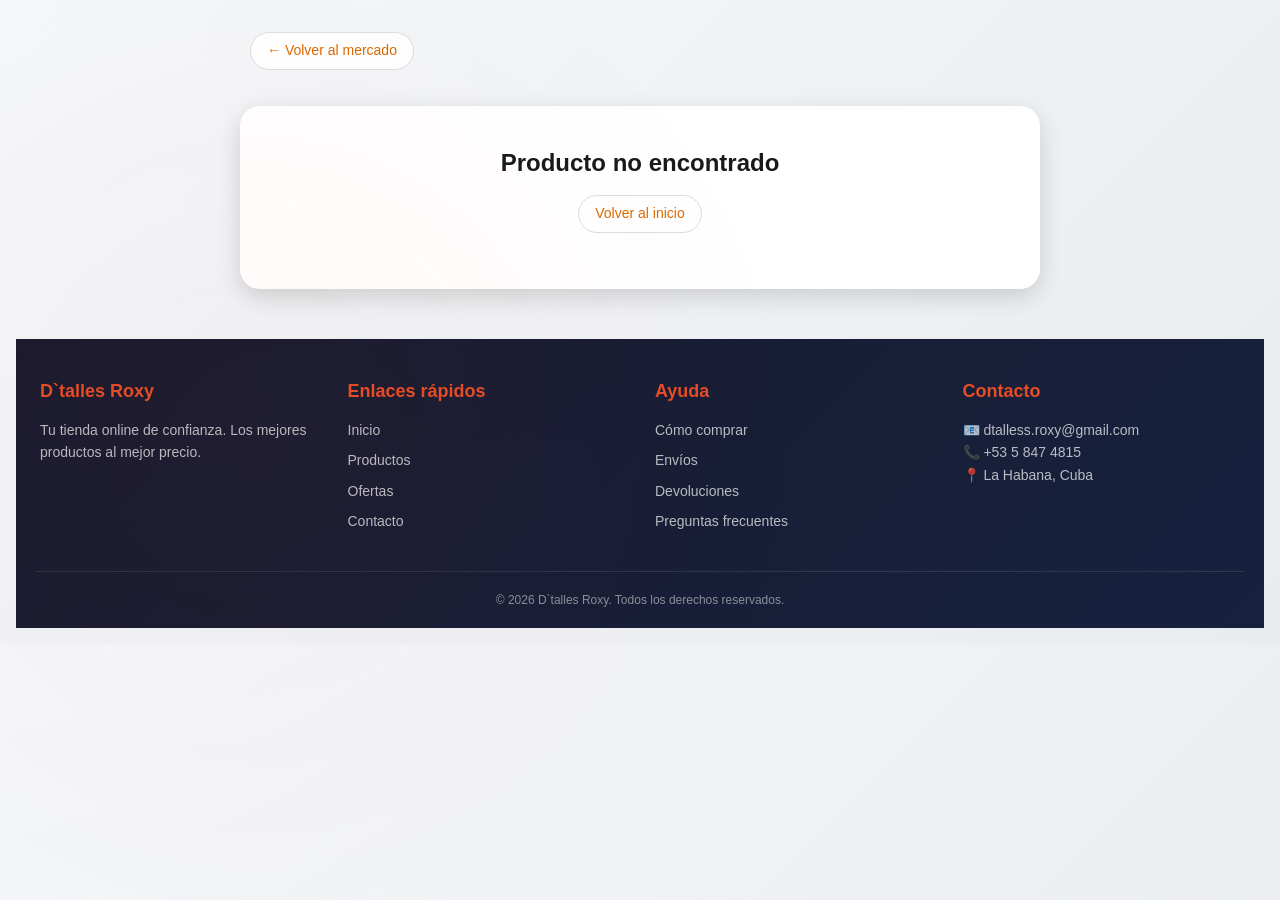
<file: producto.html>
<!DOCTYPE html>
<html lang="es">
<head>
    <meta charset="UTF-8">
    <meta http-equiv="Content-Security-Policy" 
          content="default-src 'self'; 
                   script-src 'self' 'unsafe-inline'; 
                   style-src 'self' 'unsafe-inline'; 
                   img-src 'self' data: https://picsum.photos;">
        <!-- Prevenir que el navegador adivine tipos de archivo -->
    <meta http-equiv="X-Content-Type-Options" content="nosniff">
    
    <!-- Evitar que la página se muestre en iframes (clickjacking) -->
    <meta http-equiv="X-Frame-Options" content="DENY">
    
    <!-- Controlar la información de referencia -->
    <meta name="referrer" content="strict-origin-when-cross-origin">
    
    <meta name="viewport" content="width=device-width, initial-scale=1.0, user-scalable=yes">
    <title>D`talles Roxy</title>
     <!-- Favicon estándar -->
    <link rel="icon" type="image/x-icon" href="imagenes/logotipo1.png">
    <link rel="icon" type="image/png" sizes="32x32" href="imagenes/logotipo1.png">
    <link rel="icon" type="image/png" sizes="16x16" href="imagenes/logotipo1.png">
    
    <!-- Apple iOS -->
    <link rel="apple-touch-icon" sizes="180x180" href="imagenes/logotipo1.png">
    
    <!-- Android Chrome -->
    <link rel="manifest" href="imagenes/logotipo1.png">
    
    <!-- Windows -->
    <meta name="msapplication-TileColor" content="#e44d26">
    <meta name="theme-color" content="#e44d26">
    <link rel="stylesheet" href="estilos.css">
</head>
<body>
    <!-- ========== BOTÓN VOLVER ========== -->
    <div style="max-width: 800px; margin: 0 auto; padding: 0 10px;">
        <a href="index.html" class="boton-volver">← Volver al mercado</a>
    </div>

    <!-- ========== DETALLE DEL PRODUCTO ========== -->
    <div id="detalle" class="detalle-producto">
        <div class="detalle-imagen">
            <img id="producto-imagen" src="" alt="Producto">
        </div>
        <div class="detalle-info">
            <h2 id="producto-nombre"></h2>
            <p class="precio-detalle" id="producto-precio"></p>
            <p class="descripcion" id="producto-descripcion"></p>
            <ul class="caracteristicas" id="producto-caracteristicas"></ul>
            <button class="btn-comprar" id="btn-agregar-carrito">
                Agregar al carrito 🛒
            </button>
        </div>
    </div>

    <!-- ========== SCRIPTS ========== -->
    <script src="js/carrito.js"></script>
    <script src="js/productos.js"></script>
    <script src="js/detalle.js"></script>
    <script src="js/footer.js"></script>
    
    <!-- ========== FOOTER ========== -->
<footer class="footer">
    <div class="footer-container">
        <div class="footer-section">
            <h3>D`talles Roxy</h3>
            <p>Tu tienda online de confianza. Los mejores productos al mejor precio.</p>
            
        </div>
        <div class="footer-section">
            <h3>Enlaces rápidos</h3>
            <ul>
                <li><a href="index.html">Inicio</a></li>
                <li><a href="index.html">Productos</a></li>
                <li><a href="index.html">Ofertas</a></li>
                <li><a href="info.html#contacto">Contacto</a></li>
            </ul>
        </div>
        <div class="footer-section">
            <h3>Ayuda</h3>
            <ul>
                <li><a href="info.html#comprar">Cómo comprar</a></li>
                <li><a href="info.html#envios">Envíos</a></li>
                <li><a href="info.html#devoluciones">Devoluciones</a></li>
                <li><a href="info.html#faq">Preguntas frecuentes</a></li>
            </ul>
        </div>
        <div class="footer-section">
            <h3>Contacto</h3>
            <p>📧 dtalless.roxy@gmail.com</p>
            <p>📞 +53 5 847 4815</p>
            <p>📍 La Habana, Cuba</p>
        </div>
    </div>
    <div class="footer-bottom">
        <p>&copy; <span id="current-year"></span> D`talles Roxy. Todos los derechos reservados.</p>
    </div>
</footer>
</body>
</html>
</file>
<file: estilos.css>
/* ============================================
   D'TALLES ROXY - ESTILOS 
   ============================================ */

* {
    margin: 0;
    padding: 0;
    box-sizing: border-box;
}

/* ============================================ */
/* MEJORAS ESTÉTICAS          */
/* ============================================ */

/* ==========  VARIABLES GLOBALES ========== */
:root {
    --color-primary: #ff0062;
    --color-primary-dark: #88004b;
    --color-secondary: #ffaf64;
    --color-secondary-dark: #db6a00;
    --color-dark: #000000;
    --color-gray: #666;
    --color-light: #fcf7f7;
    --color-white: #ffffff;
    --shadow-sm: 0 2px 8px rgba(0,0,0,0.08);
    --shadow-md: 0 4px 12px rgba(0,0,0,0.12);
    --shadow-lg: 0 8px 24px rgba(0,0,0,0.15);
    --shadow-hover: 0 12px 28px rgba(0,0,0,0.2);
    --transition-fast: 0.2s ease;
    --transition-normal: 0.3s ease;
    --transition-slow: 0.5s ease;
    --border-radius-sm: 8px;
    --border-radius-md: 12px;
    --border-radius-lg: 20px;
    --border-radius-xl: 40px;
}

/* ========== FONDO CON GRADIENTE SUTIL ========== */
html {
    scroll-behavior: smooth;
}

body {
    font-family: -apple-system, BlinkMacSystemFont, 'Segoe UI', Roboto, Helvetica, Arial, sans-serif;
    background-color: #f2f2f2;
    color: #1a1a1a;
    line-height: 1.4;
    padding: 16px;
    background: linear-gradient(135deg, #f5f7fa 0%, #e9ecef 100%);
    position: relative;
}

body::before {
    content: '';
    position: fixed;
    top: 0;
    left: 0;
    right: 0;
    bottom: 0;
    background: radial-gradient(circle at 20% 50%, rgba(228, 77, 38, 0.03) 0%, transparent 50%);
    pointer-events: none;
    z-index: 0;
}

/* ==========  HEADER CON GRADIENTE ========== */
.header-modeno {
    max-width: 1400px;
    margin: 0 auto;
    display: flex;
    align-items: center;
    justify-content: space-between;
    flex-wrap: wrap;
    gap: 20px;
}

.header-container {
    max-width: 1400px;
    margin: 0 auto;
    display: flex;
    align-items: center;
    justify-content: space-between;
    flex-wrap: wrap;
    gap: 20px;
}



.logo h1 {
    background: linear-gradient(135deg, var(--color-primary) 0%, var(--color-primary-dark) 100%);
    background-clip: text;
    -webkit-background-clip: text;
    -webkit-text-fill-color: transparent;
    font-size: 32px;
}

.slogan {
    background: linear-gradient(135deg, var(--color-gray) 0%, #888 100%);
    background-clip: text;
    -webkit-background-clip: text;
    -webkit-text-fill-color: transparent;
}

/* ============================================ */
/* BUSCADOR                                     */
/* ============================================ */
.buscador-container {
    max-width: 800px;
    margin: 0 auto 20px auto;
    position: relative;
}

.buscador {
    display: flex;
    gap: 8px;
    background: white;
    border-radius: 50px;
    padding: 4px;
    box-shadow: 0 2px 8px rgba(0,0,0,0.05);
    border: 1px solid #e0e0e0;
}

.buscador input {
    flex: 1;
    padding: 12px 20px;
    border: none;
    border-radius: 50px;
    font-size: 14px;
    outline: none;
    background: transparent;
}

.buscador input:focus {
    outline: none;
}

.buscador button {
    background: #e44d26;
    color: white;
    border: none;
    padding: 8px 24px;
    border-radius: 50px;
    cursor: pointer;
    font-size: 14px;
    font-weight: 600;
    transition: background 0.2s;
}

.buscador button:hover {
    background: #c43c1a;
}

/* Resultados de búsqueda */
.resultados-busqueda {
    position: absolute;
    top: 100%;
    left: 0;
    right: 0;
    background: white;
    border-radius: 12px;
    margin-top: 8px;
    box-shadow: 0 4px 12px rgba(0,0,0,0.1);
    border: 1px solid #e0e0e0;
    max-height: 400px;
    overflow-y: auto;
    z-index: 1000;
    display: none;
}

.resultados-busqueda.activo {
    display: block;
}

.resultado-item {
    display: flex;
    align-items: center;
    gap: 12px;
    padding: 12px;
    border-bottom: 1px solid #f0f0f0;
    cursor: pointer;
    transition: background 0.2s;
    text-decoration: none;
    color: inherit;
}

.resultado-item:hover {
    background: #f9f9f9;
}

.resultado-item img {
    width: 50px;
    height: 50px;
    object-fit: cover;
    border-radius: 8px;
    background-color: #f0f0f0;
    display: block;
}

.resultado-info {
    flex: 1;
}

.resultado-info h4 {
    font-size: 14px;
    margin-bottom: 4px;
    color: #333;
}

.resultado-precio {
    font-size: 13px;
    font-weight: bold;
    color: #e44d26;
}

.resultado-ubicacion {
    font-size: 11px;
    color: #777;
    margin-top: 2px;
}

.sin-resultados {
    padding: 20px;
    text-align: center;
    color: #777;
    font-size: 14px;
}

.buscador {
    background: var(--color-white);
    border: none;
    box-shadow: var(--shadow-md);
    transition: var(--transition-normal);
}

.buscador:focus-within {
    box-shadow: 0 0 0 3px rgba(228, 77, 38, 0.2), var(--shadow-md);
    transform: translateY(-2px);
}

.buscador input {
    font-weight: 500;
}

.buscador input::placeholder {
    color: #aaa;
    font-weight: normal;
}

/* ============================================ */
/* FILTROS                                      */
/* ============================================ */
.filtros {
    display: flex;
    gap: 10px;
    justify-content: center;
    margin: 20px auto;
    flex-wrap: wrap;
}

.filtro-btn {
    background: white;
    border: 1px solid #e44d26;
    color: #e44d26;
    padding: 8px 16px;
    border-radius: 25px;
    cursor: pointer;
    font-size: 14px;
    transition: all 0.3s;
}

.filtro-btn.activo,
.filtro-btn:hover {
    background: #e44d26;
    color: white;
}


.filtro-btn {
    position: relative;
    overflow: hidden;
    transition: var(--transition-fast);
    font-weight: 500;
}

.filtro-btn::before {
    content: '';
    position: absolute;
    top: 50%;
    left: 50%;
    width: 0;
    height: 0;
    border-radius: 50%;
    background: rgba(255, 255, 255, 0.3);
    transform: translate(-50%, -50%);
    transition: width 0.6s, height 0.6s;
}

.filtro-btn:hover::before {
    width: 100%;
    height: 100%;
}

.filtro-btn.activo {
    background: linear-gradient(135deg, var(--color-primary) 0%, var(--color-primary-dark) 100%);
    box-shadow: var(--shadow-sm);
}

/* ==========  TARJETAS DE PRODUCTO ========== */
.producto {
    background: var(--color-white);
    border-radius: 28px;
    margin-bottom: 48px;
    padding: 32px;
    box-shadow: var(--shadow-lg);
    transition: var(--transition-normal);
    position: relative;
    transform-style: preserve-3d;
    perspective: 1000px;
    opacity: 0;
    animation: productoEntrar 0.6s ease forwards;
}

@keyframes productoEntrar {
    from { opacity: 0; transform: translateY(40px) scale(0.95); }
    to { opacity: 1; transform: translateY(0) scale(1); }
}

.producto:hover {
    transform: translateY(-8px) rotateX(2deg);
    box-shadow: var(--shadow-hover);
}

.producto::before {
    content: '';
    position: absolute;
    top: -2px; left: -2px; right: -2px; bottom: -2px;
    background-size: 400% 400%;
    border-radius: 30px;
    z-index: -1;
    opacity: 0;
    transition: opacity 0.3s ease;
    animation: bordeAnimado 4s linear infinite;
}

.producto:hover::before { opacity: 1; }

@keyframes bordeAnimado {
    0% { background-position: 0% 50%; }
    50% { background-position: 100% 50%; }
    100% { background-position: 0% 50%; }
}

.producto img {
    width: 100px;
    height: 100px;
    object-fit: cover;
    border-radius: 8px;
    flex-shrink: 0;
    background-color: #f5f5f5;
    transition: transform 0.3s ease;
}

.producto:hover img { transform: scale(1.1) rotate(2deg); }

.info {
    flex: 1;
    display: flex;
    flex-direction: column;
    gap: 6px;
}

.info h3 {
    font-size: 17px;
    font-weight: 600;
    color: #222;
    margin: 0;
    line-height: 1.3;
}

.precio {
    font-size: 34px;
    font-weight: 800;
    background: linear-gradient(135deg, #32CD32, #00CED1);
    background-clip: text;
    -webkit-background-clip: text;
    -webkit-text-fill-color: transparent;
    margin: 12px 0;
}

.ubicacion { font-size: 14px; color: #888; margin: 6px 0; }

/* Botones */
.btn-comprar-local {
    background: linear-gradient(135deg, var(--color-secondary) 0%, var(--color-secondary-dark) 100%);
    color: #0a0a0a;
    border: none;
    padding: 12px 32px;
    border-radius: 50px;
    font-size: 16px;
    font-weight: bold;
    cursor: pointer;
    transition: var(--transition-fast);
    margin-top: 8px;
    position: relative;
    overflow: hidden;
}

.btn-comprar-local:hover {
    transform: scale(1.02);
    box-shadow: 0 4px 12px rgba(50, 205, 50, 0.3);
}

.btn-comprar-local::before {
    content: '';
    position: absolute;
    top: 0; left: -100%;
    width: 100%; height: 100%;
    background: linear-gradient(90deg, transparent, rgba(255,255,255,0.3), transparent);
    transition: left 0.5s;
}

.btn-comprar-local:hover::before { left: 100%; }

.btn-comprar-local:disabled {
    background: #999;
    cursor: not-allowed;
    opacity: 0.6;
}

.btn-detalle {
    display: inline-block;
    padding: 6px 12px;
    background-color: transparent;
    color: #e44d26;
    font-size: 12px;
    font-weight: 500;
    text-decoration: none;
    border-radius: 20px;
    transition: var(--transition-fast);
    border: 1px solid #e44d26;
}

.btn-detalle:hover {
    background: linear-gradient(135deg, var(--color-primary) 0%, var(--color-primary-dark) 100%);
    border-color: transparent;
    transform: translateX(5px);
    color: white;
}

.btn-agotado {
    background: #999;
    color: white;
    border: none;
    padding: 6px 12px;
    border-radius: 5px;
    font-size: 12px;
    margin-right: 8px;
    cursor: not-allowed;
}

/* ==========  CARRITO ========== */
.carrito-icono {
    position: fixed;
    top: 20px;
    right: 20px;
    background: linear-gradient(135deg, var(--color-primary) 0%, var(--color-primary-dark) 100%);
    color: white;
    padding: 10px 15px;
    border-radius: 50px;
    cursor: pointer;
    z-index: 1000;
    font-weight: bold;
    box-shadow: var(--shadow-md);
    transition: all 0.3s cubic-bezier(0.175, 0.885, 0.32, 1.275);
    animation: pulse 2s infinite;
}

.carrito-icono:hover { transform: scale(1.05); }
.carrito-icono.tiene-items { animation: carritoPulse 1s ease infinite; }

@keyframes pulse {
    0%, 100% { box-shadow: 0 0 0 0 rgba(228, 77, 38, 0.4); }
    50% { box-shadow: 0 0 0 10px rgba(228, 77, 38, 0); }
}

@keyframes carritoPulse {
    0%, 100% { transform: scale(1); }
    50% { transform: scale(1.1); }
}

.carrito-modal {
    display: none;
    position: fixed;
    top: 50%;
    left: 50%;
    transform: translate(-50%, -50%);
    background: white;
    padding: 20px;
    border-radius: 15px;
    width: 90%;
    max-width: 500px;
    max-height: 80vh;
    overflow-y: auto;
    z-index: 1001;
    box-shadow: var(--shadow-lg);
    animation: slideInModal 0.3s ease;
}

.carrito-modal.activo { display: block; }

@keyframes slideInModal {
    from { opacity: 0; transform: translate(-50%, -40%); }
    to { opacity: 1; transform: translate(-50%, -50%); }
}

.overlay {
    display: none;
    position: fixed;
    top: 0; left: 0; right: 0; bottom: 0;
    background: rgba(0,0,0,0.5);
    z-index: 1000;
}

.overlay.activo { display: block; }

.carrito-item {
    display: flex;
    justify-content: space-between;
    align-items: center;
    padding: 10px 0;
    border-bottom: 1px solid #eee;
    transition: var(--transition-fast);
    animation: fadeInItem 0.3s ease;
}

@keyframes fadeInItem {
    from { opacity: 0; transform: translateX(-20px); }
    to { opacity: 1; transform: translateX(0); }
}

.carrito-item:hover {
    background: rgba(228, 77, 38, 0.05);
    transform: translateX(5px);
}

.total-carrito {
    margin-top: 15px;
    padding-top: 15px;
    border-top: 2px solid #e44d26;
    font-weight: bold;
    text-align: right;
    font-size: 18px;
}

.btn-eliminar {
    background: #ff4444;
    color: white;
    border: none;
    padding: 5px 10px;
    border-radius: 5px;
    cursor: pointer;
    font-size: 12px;
    margin-left: 10px;
}

.btn-vaciar {
    background: #666;
    color: white;
    border: none;
    padding: 8px 15px;
    border-radius: 5px;
    cursor: pointer;
    margin-top: 10px;
    width: 100%;
}

/* Controles de cantidad */
.carrito-cantidad {
    display: flex;
    align-items: center;
    gap: 8px;
    margin-top: 8px;
}

.carrito-cantidad button {
    background: #e0e0e0;
    border: none;
    width: 24px;
    height: 24px;
    border-radius: 50%;
    cursor: pointer;
    font-size: 14px;
    font-weight: bold;
    transition: all 0.2s;
}

.carrito-cantidad button:hover:not(:disabled) {
    background: #e44d26;
    color: white;
}

.carrito-cantidad button:disabled {
    opacity: 0.5;
    cursor: not-allowed;
}

.carrito-cantidad span {
    min-width: 24px;
    text-align: center;
    font-weight: bold;
}

/* ==========  BOTÓN PEDIDO ========== */
.btn-pedido {
    background: linear-gradient(135deg, #25D366 0%, #128C7E 100%);
    color: white;
    border: none;
    padding: 12px 20px;
    border-radius: 40px;
    font-size: 16px;
    font-weight: bold;
    cursor: pointer;
    width: 100%;
    margin-top: 15px;
    transition: all 0.3s;
    display: flex;
    align-items: center;
    justify-content: center;
    gap: 10px;
    position: relative;
    overflow: hidden;
    animation: subtlePulse 2s infinite;
}

.btn-pedido::before {
    content: '💬';
    margin-right: 8px;
    animation: bounce 1s infinite;
}

.btn-pedido:hover { transform: scale(1.02); }
.btn-pedido:active { transform: scale(0.98); }

@keyframes subtlePulse {
    0%, 100% { box-shadow: 0 0 0 0 rgba(37, 211, 102, 0.4); }
    50% { box-shadow: 0 0 0 5px rgba(37, 211, 102, 0); }
}

@keyframes bounce {
    0%, 100% { transform: translateY(0); }
    50% { transform: translateY(-3px); }
}

/* ==========  BADGES DE OFERTA Y NUEVO ========== */
.producto {
    position: relative;
}

.badge-oferta {
    position: absolute;
    top: 12px;
    left: 12px;
    background: linear-gradient(135deg, #ff6b6b, #ff4757);
    color: white;
    padding: 4px 10px;
    border-radius: 20px;
    font-size: 11px;
    font-weight: bold;
    z-index: 10;
    animation: pulseBadge 1.5s infinite;
    box-shadow: var(--shadow-sm);
}

.badge-nuevo {
    position: absolute;
    top: 12px;
    right: 12px;
    background: linear-gradient(135deg, var(--color-secondary), var(--color-secondary-dark));
    color: white;
    padding: 4px 10px;
    border-radius: 20px;
    font-size: 11px;
    font-weight: bold;
    z-index: 10;
    animation: pulseBadge 1.5s infinite;
}

@keyframes pulseBadge {
    0%, 100% {
        transform: scale(1);
    }
    50% {
        transform: scale(1.05);
    }
}

/* ==========  SCROLLBAR PERSONALIZADA ========== */
::-webkit-scrollbar {
    width: 8px;
    height: 8px;
}

::-webkit-scrollbar-track {
    background: var(--color-light);
    border-radius: 10px;
}

::-webkit-scrollbar-thumb {
    background: linear-gradient(135deg, var(--color-primary), var(--color-primary-dark));
    border-radius: 10px;
}

::-webkit-scrollbar-thumb:hover {
    background: var(--color-primary-dark);
}

/* ==========  PÁGINA DE DETALLE ========== */
.boton-volver {
    display: inline-block;
    margin: 16px auto;
    padding: 8px 16px;
    background: white;
    color: var(--color-secondary-dark);
    text-decoration: none;
    border-radius: 30px;
    font-size: 14px;
    font-weight: 500;
    border: 1px solid #ddd;
    transition: all 0.2s;
}

.boton-volver:hover {
    background: #e44d26;
    color: white;
    border-color: #e44d26;
}

.detalle-producto {
    max-width: 800px;
    margin: 20px auto;
    background: white;
    border-radius: 20px;
    overflow: hidden;
    box-shadow: var(--shadow-lg);
    border: none;
    animation: fadeInUp 0.5s ease;
}

@keyframes fadeInUp {
    from { opacity: 0; transform: translateY(30px); }
    to { opacity: 1; transform: translateY(0); }
}

.detalle-imagen {
    background: linear-gradient(135deg, #fafafa 0%, #f5f5f5 100%);
    text-align: center;
    padding: 24px;
    border-bottom: 1px solid #eee;
}

.detalle-imagen img {
    max-width: 100%;
    max-height: 400px;
    object-fit: contain;
    border-radius: 8px;
    transition: var(--transition-normal);
}

.detalle-imagen img:hover { transform: scale(1.02); }

.detalle-info { padding: 24px; }

.detalle-info h2 {
    font-size: 24px;
    font-weight: 700;
    margin-bottom: 12px;
    color: #111;
}

.precio-detalle {
    font-size: 32px;
    font-weight: 800;
    color: #e44d26;
    margin-bottom: 20px;
}

.descripcion {
    font-size: 16px;
    line-height: 1.5;
    color: #444;
    margin-bottom: 24px;
}

.caracteristicas {
    list-style: none;
    margin-bottom: 28px;
    background: #f8f8f8;
    padding: 16px;
    border-radius: 12px;
}

.caracteristicas li {
    padding: 8px 0;
    border-bottom: 1px solid #e0e0e0;
    font-size: 14px;
    color: #333;
}

.caracteristicas li:last-child { border-bottom: none; }

.btn-comprar {
    background: linear-gradient(135deg, var(--color-primary) 0%, var(--color-primary-dark) 100%);
    color: white;
    border: none;
    padding: 14px 24px;
    border-radius: 40px;
    font-size: 16px;
    font-weight: 600;
    cursor: pointer;
    width: 100%;
    position: relative;
    overflow: hidden;
}

.btn-comprar::before {
    content: '';
    position: absolute;
    top: 0; left: -100%;
    width: 100%; height: 100%;
    background: linear-gradient(90deg, transparent, rgba(255,255,255,0.3), transparent);
    transition: left 0.5s;
}

.btn-comprar:hover::before { left: 100%; }

/* ==========  LOADING SKELETON  ========== */
.skeleton {
    background: linear-gradient(90deg, #f0f0f0 25%, #e0e0e0 50%, #f0f0f0 75%);
    background-size: 200% 100%;
    animation: loading 1.5s infinite;
    border-radius: var(--border-radius-md);
}

@keyframes loading {
    0% {
        background-position: 200% 0;
    }
    100% {
        background-position: -200% 0;
    }
}

/* ========== STOCK ========== */
.stock {
    font-size: 12px;
    margin: 4px 0;
    padding: 2px 8px;
    border-radius: 20px;
    display: inline-block;
}

.stock-disponible { color: #2ecc71; background: #e8f8f5; }
.stock-bajo { color: #f39c12; background: #fef5e8; }
.stock-agotado { color: #e74c3c; background: #fdedeb; }

.stock-detalle {
    font-size: 14px;
    margin: 10px 0;
    padding: 8px 12px;
    border-radius: 8px;
    display: inline-block;
}

.carrito-msg {
    font-size: 13px;
    margin: 8px 0;
    padding: 6px 12px;
    background: #e8f4fd;
    color: #3498db;
    border-radius: 20px;
    display: inline-block;
}




/* ========== RESPONSIVE ========== */
@media (max-width: 800px) {
    body { padding: 10px; }
    .producto img { width: 80px; height: 80px; }
    .info h3 { font-size: 22px; }
    .precio { font-size: 28px; }
    .buscador input { padding: 10px 15px; font-size: 13px; }
    .buscador button { padding: 6px 18px; font-size: 13px; }
    .resultado-item img { width: 40px; height: 40px; }
    .detalle-info { padding: 16px; }
    .precio-detalle { font-size: 26px; }
    .carrito-icono { top: 10px; right: 10px; padding: 8px 12px; font-size: 12px; }
}

@media (max-width: 600px) {
    .header-container { padding: 16px 12px; margin-bottom: 20px; }
    .logo h1 { font-size: 24px; }
    .logo-imagen { width: 40px; height: 40px; }
    .logo { gap: 10px; }
    .producto { padding: 8px; gap: 12px; }
    .producto img { width: 70px; height: 70px; }
    .info h3 { font-size: 22px; }
    .precio { font-size: 28px; }
    .btn-comprar-local, .btn-detalle { padding: 4px 10px; font-size: 11px; }
    .carrito-icono { top: 10px; right: 10px; padding: 6px 12px; font-size: 12px; }
    .filtro-btn { padding: 6px 12px; font-size: 12px; }
}

@media (max-width: 768px) {
    .top-social-container { justify-content: center; gap: 10px; }
    .social-text { display: none; }
    .top-social-icon span { display: none; }
    .top-social-icon { padding: 6px; border-radius: 50%; }
    .top-social-icon svg { width: 18px; height: 18px; }
    .top-social-links { gap: 10px; }
}

@media (max-width: 480px) {
    .top-social-bar { padding: 6px 0; }
    .top-social-links { gap: 8px; }
}

@media (max-width: 650px) {
    .pedido-container { margin: 20px; padding: 20px; }
    .btn-volver { margin-left: 20px; }
}

/* ==========  EFECTO GLASS MORPHISM (opcional) ========== */
.glass-effect {
    background: rgba(255, 255, 255, 0.7);
    backdrop-filter: blur(10px);
    border: 1px solid rgba(255, 255, 255, 0.3);
}

/* ========== CONTENEDOR ========== */
.contenedor {
    max-width: 1000px;
    margin: 0 auto;
    padding: 40px 24px;
    animation: fadeIn 0.8s ease;
}

@keyframes fadeIn {
    from { opacity: 0; }
    to { opacity: 1; }
}

/* ========== LOGO ========== */
.logo {
    display: flex;
    align-items: center;
    justify-content: center;
    gap: 15px;
    margin-bottom: 15px;
}

.logo-imagen {
    width: 50px;
    height: 50px;
    object-fit: cover;
    border-radius: 50%;
    box-shadow: var(--shadow-sm);
    transition: var(--transition-normal);
    position: relative;
}

.logo-imagen::after {
    content: '';
    position: absolute;
    top: 0; left: -100%;
    width: 100%; height: 100%;
    background: linear-gradient(90deg, transparent, rgba(255,255,255,0.4), transparent);
    transition: left 0.5s;
}

.logo:hover .logo-imagen {
    transform: scale(1.05) rotate(5deg);
    box-shadow: var(--shadow-md);
}

.logo:hover .logo-imagen::after { left: 100%; }

.logo h1 { margin: 0; font-size: 32px; }

/* ============================================ */
/* BARRA DE REDES SOCIALES (ENCIMA DEL HEADER)  */
/* ============================================ */

.top-social-bar {
    width: 100%;
    background: linear-gradient(135deg, #db427d 0%, #c673d1 100%);
    border-bottom: 1px solid rgba(255,255,255,0.1);
    border-radius: 5%;
    padding: 8px 0;
    position: relative;
    z-index: 100;
}

.top-social-container {
    max-width: 1200px;
    margin: 0 auto;
    padding: 0 20px;
    display: flex;
    justify-content: flex-end;
    align-items: center;
    gap: 20px;
}

.social-text {
    color: rgba(255,255,255,0.7);
    font-size: 13px;
    font-weight: 500;
}

.top-social-links {
    display: flex;
    gap: 15px;
    align-items: center;
}

.top-social-icon {
    display: flex;
    align-items: center;
    gap: 6px;
    color: rgba(255,255,255,0.7);
    text-decoration: none;
    font-size: 13px;
    transition: all 0.3s ease;
    padding: 4px 8px;
    border-radius: 20px;
}

.top-social-icon svg {
    width: 16px;
    height: 16px;
}

.top-social-icon span {
    font-size: 12px;
}

.top-social-icon:hover {
    color: white;
    transform: translateY(-2px);
}

/* Colores específicos al hacer hover */
.top-social-icon.facebook:hover {
    background: #1877f2;
}

.top-social-icon.instagram:hover {
    background: radial-gradient(circle at 30% 110%, #ffdb7e, #f9ce34, #e94057, #b83b92, #6a2c8f);
}

.top-social-icon.whatsapp:hover {
    background: #25D366;
}

.top-social-icon.tiktok:hover {
    background: #000000;
}

.top-social-icon.twitter:hover {
    background: #000000;
}

/* ========== RESPONSIVE ========== */
@media (max-width: 768px) {
    .top-social-container {
        justify-content: center;
        gap: 10px;
    }
    
    .social-text {
        display: none;
    }
    
    .top-social-icon span {
        display: none;
    }
    
    .top-social-icon {
        padding: 6px;
        border-radius: 50%;
    }
    
    .top-social-icon svg {
        width: 18px;
        height: 18px;
    }
    
    .top-social-links {
        gap: 10px;
    }
}

@media (max-width: 480px) {
    .top-social-bar {
        padding: 6px 0;
    }
    
    .top-social-links {
        gap: 8px;
    }
}

.top-social-container {
    justify-content: center;
}

/* ========== SCROLL TOP ========== */
.scroll-top-btn {
    position: fixed;
    bottom: 20px;
    right: 20px;
    width: 45px;
    height: 45px;
    background: linear-gradient(135deg, #e44d26, #c43c1a);
    color: white;
    border: none;
    border-radius: 50%;
    cursor: pointer;
    font-size: 20px;
    display: none;
    align-items: center;
    justify-content: center;
    z-index: 99;
    transition: all 0.3s cubic-bezier(0.175, 0.885, 0.32, 1.275);
    box-shadow: 0 2px 10px rgba(0,0,0,0.2);
}

.scroll-top-btn.visible {
    display: flex;
    animation: bounceIn 0.4s ease;
}

.scroll-top-btn:hover {
    transform: scale(1.15) translateY(-3px);
    box-shadow: 0 6px 20px rgba(228, 77, 38, 0.4);
}

@keyframes bounceIn {
    0% { transform: scale(0); opacity: 0; }
    50% { transform: scale(1.2); }
    100% { transform: scale(1); opacity: 1; }
}

@media (max-width: 600px) {
    .scroll-top-btn { bottom: 15px; right: 15px; width: 40px; height: 40px; }
}

/* ========== NUEVAS ANIMACIONES MODERNAS ========== */

.producto {
    opacity: 0;
    animation: productoEntrar 0.6s ease forwards;
}

@keyframes productoEntrar {
    from {
        opacity: 0;
        transform: translateY(40px) scale(0.95);
    }
    to {
        opacity: 1;
        transform: translateY(0) scale(1);
    }
}

/* Efecto shimmer en botones */
.btn-comprar-local, .btn-comprar, .btn-pedido {
    position: relative;
    overflow: hidden;
}

.btn-comprar-local::after, .btn-comprar::after, .btn-pedido::after {
    content: '';
    position: absolute;
    top: 0;
    left: -100%;
    width: 50%;
    height: 100%;
    background: linear-gradient(
        90deg,
        transparent,
        rgba(255,255,255,0.4),
        transparent
    );
    transform: skewX(-20deg);
    animation: shimmer 2s infinite;
}

@keyframes shimmer {
    0% { left: -100%; }
    100% { left: 200%; }
}

/* Efecto de pulso en el carrito cuando hay items */
.carrito-icono.tiene-items {
    animation: carritoPulse 1s ease infinite;
}

@keyframes carritoPulse {
    0%, 100% { transform: scale(1); }
    50% { transform: scale(1.1); }
}

/* Animación de notificación flotante */
.notificacion {
    position: fixed;
    top: 80px;
    right: 20px;
    padding: 12px 20px;
    border-radius: 12px;
    color: white;
    font-weight: 500;
    z-index: 2000;
    animation: notificacionEntrar 0.4s ease, notificacionSalir 0.4s ease 2.6s forwards;
    box-shadow: 0 4px 15px rgba(0,0,0,0.2);
}

.notificacion.exito {
    background: linear-gradient(135deg, #2ecc71, #27ae60);
}

.notificacion.error {
    background: linear-gradient(135deg, #e74c3c, #c0392b);
}

@keyframes notificacionEntrar {
    from {
        opacity: 0;
        transform: translateX(100px);
    }
    to {
        opacity: 1;
        transform: translateX(0);
    }
}

@keyframes notificacionSalir {
    from {
        opacity: 1;
        transform: translateX(0);
    }
    to {
        opacity: 0;
        transform: translateX(100px);
    }
}

/* Efecto de hover 3D en productos */
.producto {
    transform-style: preserve-3d;
    perspective: 1000px;
}

.producto:hover {
    transform: translateY(-8px) rotateX(2deg);
}

/* Animación de carga de imagen */
.producto img {
    transition: transform 0.3s ease, opacity 0.3s ease;
}

.producto img:hover {
    transform: scale(1.1) rotate(2deg);
}


.producto:hover::before {
    opacity: 1;
}

@keyframes bordeAnimado {
    0% { background-position: 0% 50%; }
    50% { background-position: 100% 50%; }
    100% { background-position: 0% 50%; }
}

/* Animación de bounce para botones de categoría */
.filtro-btn:active {
    animation: bounce 0.3s ease;
}

@keyframes bounce {
    0%, 100% { transform: scale(1); }
    50% { transform: scale(0.95); }
}

/* Efecto deaparición suave para búsqueda */
#resultados-busqueda {
    animation: desplegar 0.3s ease;
}

@keyframes desplegar {
    from {
        opacity: 0;
        transform: translateY(-10px);
    }
    to {
        opacity: 1;
        transform: translateY(0);
    }
}

/* Animación de rotación infinita para loading */
.loading-spinner {
    width: 40px;
    height: 40px;
    border: 4px solid #f3f3f3;
    border-top: 4px solid #db427d;
    border-radius: 50%;
    animation: spin 1s linear infinite;
}

@keyframes spin {
    0% { transform: rotate(0deg); }
    100% { transform: rotate(360deg); }
}

/* Efecto deaparición de página */
body {
    animation: paginaEntrar 0.5s ease;
}

@keyframes paginaEntrar {
    from {
        opacity: 0;
    }
    to {
        opacity: 1;
    }
}

/* Animación de shake para errores */
.shake {
    animation: shake 0.5s ease;
}

@keyframes shake {
    0%, 100% { transform: translateX(0); }
    20%, 60% { transform: translateX(-5px); }
    40%, 80% { transform: translateX(5px); }
}

/* ========== SKELETON LOADING ========== */
.skeleton-product {
    background: white;
    border-radius: 12px;
    padding: 12px;
    display: flex;
    gap: 16px;
    animation: pulse 1.5s infinite;
}

.skeleton-img {
    width: 100px;
    height: 100px;
    background: #e0e0e0;
    border-radius: 8px;
}

.skeleton-text {
    flex: 1;
}

.skeleton-text div {
    height: 15px;
    background: #e0e0e0;
    margin-bottom: 10px;
    border-radius: 5px;
}

.skeleton-text div:last-child {
    width: 60%;
}

@keyframes pulse {
    0%, 100% { opacity: 1; }
    50% { opacity: 0.5; }
}


/* ========== PEDIDO.HTML ========== */
.pedido-header { max-width: 600px; margin: 20px auto; padding: 0 20px; }

.pedido-container {
    max-width: 600px;
    margin: 0 auto 40px;
    background: var(--color-light);
    border-radius: 28px;
    padding: 30px;
    box-shadow: 0 8px 24px rgba(0,0,0,0.3);
    border: 1px solid rgba(0, 0, 0, 0.2);
}

.pedido-container h2 {
    color: var(--color-primary-dark);
    margin-bottom: 10px;
    text-align: center;
}

.resumen {
    background: var(--color-light);
    padding: 15px;
    border-radius: 16px;
    margin: 20px 0;
    font-size: 14px;
}

.resumen-item {
    display: flex;
    justify-content: space-between;
    padding: 5px 0;
    border-bottom: 1px solid var(--color-gray);
}

.form-group { margin-bottom: 20px; }

.form-group label {
    display: block;
    margin-bottom: 6px;
    font-weight: bold;
    color: var(--color-dark);
}

.form-group input,
.form-group textarea {
    width: 100%;
    padding: 12px;
    border-radius: 12px;
    border: 1px solid var(--color-dark);
    background: var(--color-light);
    color: var(--color-dark);
    font-size: 15px;
}

.form-group textarea { resize: vertical; min-height: 80px; }

.checkbox-group {
    display: flex;
    align-items: center;
    gap: 10px;
    margin: 15px 0;
}

.checkbox-group input { width: 20px; height: 20px; cursor: pointer; }
.checkbox-group label { color: var(--color-dark); cursor: pointer; }

.btn-whatsapp-final {
    background: linear-gradient(135deg, #25D366, #128C7E);
    color: white;
    border: none;
    padding: 14px;
    border-radius: 40px;
    font-size: 18px;
    font-weight: bold;
    cursor: pointer;
    width: 100%;
    margin-top: 20px;
    display: flex;
    align-items: center;
    justify-content: center;
    gap: 10px;
    transition: transform 0.2s;
}

.btn-whatsapp-final:hover { transform: scale(1.02); }
.btn-whatsapp-final:disabled { background: #555; cursor: not-allowed; transform: none; }

.oculto { display: none; }

.codigo-pedido {
    background: var(--color-light);
    padding: 10px;
    border-radius: 12px;
    text-align: center;
    font-family: monospace;
    font-size: 18px;
    font-weight: bold;
    color: var(--color-dark);
    margin-bottom: 20px;
    border: 1px dashed var(--color-dark);
}

.info-pedido {
    background: var(--color-light);
    padding: 12px 15px;
    border-radius: 16px;
    margin: 15px 0;
    display: flex;
    justify-content: space-between;
    flex-wrap: wrap;
    gap: 10px;
    font-size: 14px;
    border-left: 4px solid #32CD32;
}

.form-row {
    display: flex;
    gap: 15px;
    margin-top: 10px;
}

.form-group.half {
    flex: 1;
}

select {
    width: 100%;
    padding: 12px;
    border-radius: 12px;
    border: 1px solid var(--color-dark);
    background: var(--color-light);
    color: var(--color-dark);
    font-size: 15px;
    cursor: pointer;
}

select option {
    background: var(--color-white);
    color: var(--color-dark);
}

@media (max-width: 550px) {
    .form-row {
        flex-direction: column;
        gap: 0;
    }
    .info-pedido {
        flex-direction: column;
        align-items: flex-start;
    }
}

/* ========== FOOTER DEFINITIVO ========== */
.footer {
    background: linear-gradient(135deg, #1a1a2e 0%, #16213e 100%) !important;
    color: white !important;
    margin-top: 50px !important;
    padding: 40px 20px 0 !important;
    font-family: inherit;
}

.footer-container {
    max-width: 1200px !important;
    margin: 0 auto !important;
    display: grid !important;
    grid-template-columns: repeat(auto-fit, minmax(250px, 1fr)) !important;
    gap: 30px !important;
    padding-bottom: 30px !important;
}

.footer-section h3 {
    font-size: 18px !important;
    margin-bottom: 15px !important;
    color: #e44d26 !important;  /* Naranja */
    font-weight: bold;
}

.footer-section p,
.footer-section ul {
    font-size: 14px !important;
    line-height: 1.6 !important;
    color: rgba(255,255,255,0.7) !important;
}

.footer-section ul {
    list-style: none !important;
    padding: 0 !important;
}

.footer-section ul li {
    margin-bottom: 8px !important;
}

.footer-section ul li a {
    color: rgba(255,255,255,0.7) !important;
    text-decoration: none !important;
    transition: color 0.3s;
}

.footer-section ul li a:hover {
    color: #e44d26 !important;
    text-decoration: underline;
}


.footer-bottom {
    text-align: center !important;
    padding: 20px !important;
    border-top: 1px solid rgba(255,255,255,0.1) !important;
    font-size: 12px !important;
    color: rgba(255,255,255,0.5) !important;
}

/* Responsive */
@media (max-width: 768px) {
    .footer-container {
        grid-template-columns: 1fr !important;
        text-align: center !important;
    }
    .footer-social {
        justify-content: center !important;
    }
}

/* INFO DEL FOOTER */
.info-container {
    max-width: 900px;
    margin: 40px auto;
    padding: 20px;
    background: white;
    border-radius: 20px;
    box-shadow: 0 4px 12px rgba(0,0,0,0.1);
}
.info-section {
    margin-bottom: 40px;
    padding-bottom: 20px;
    border-bottom: 1px solid #eee;
}
.info-section h2 {
    color: #e44d26;
    margin-bottom: 15px;
}
.info-section p, .info-section ul {
    line-height: 1.6;
    color: #333;
}
.back-link {
    display: inline-block;
    margin: 16px auto;
    padding: 8px 16px;
    background: white;
    color: #e44d26;
    text-decoration: none;
    border-radius: 30px;
    font-size: 14px;
    font-weight: 500;
    border: 1px solid #ddd;
    transition: all 0.2s;
}
.back-link:hover {
    background: #e44d26;
    color: white;
    border-color: #e44d26;
}
</file>
